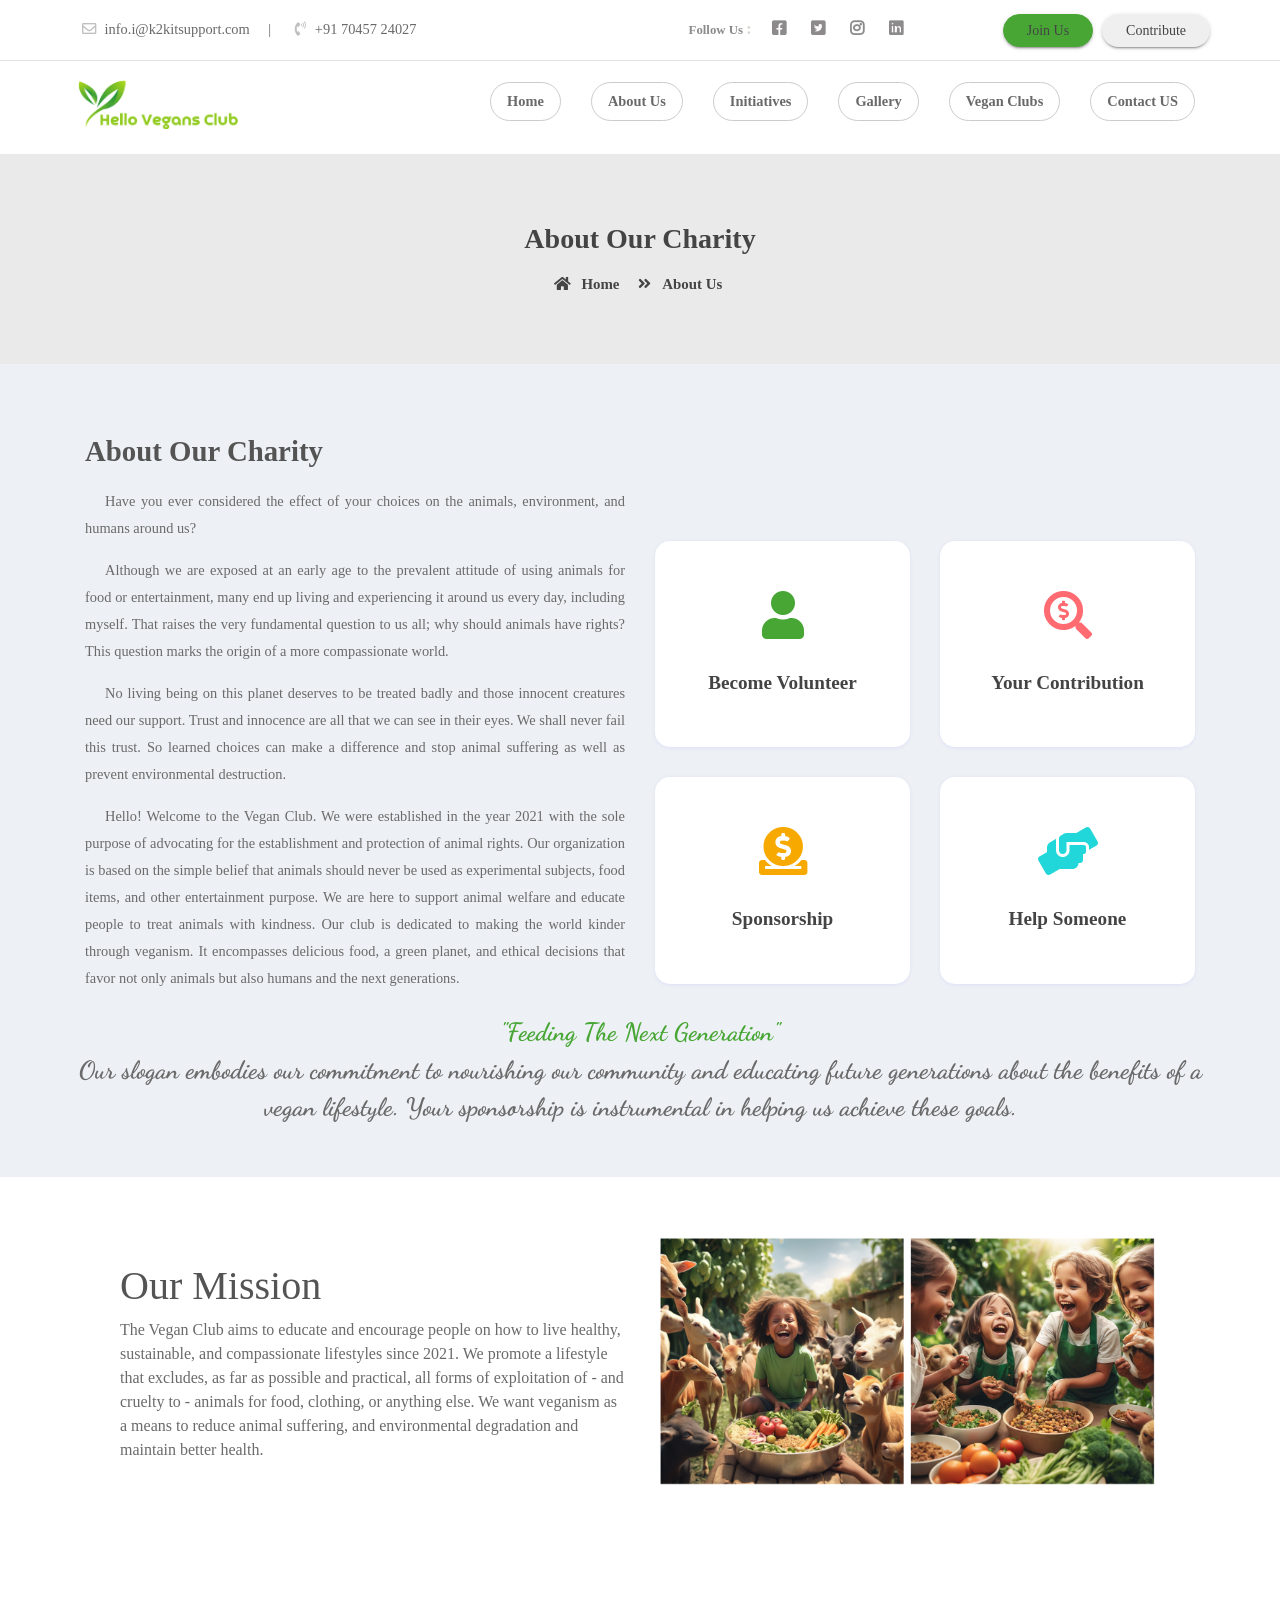
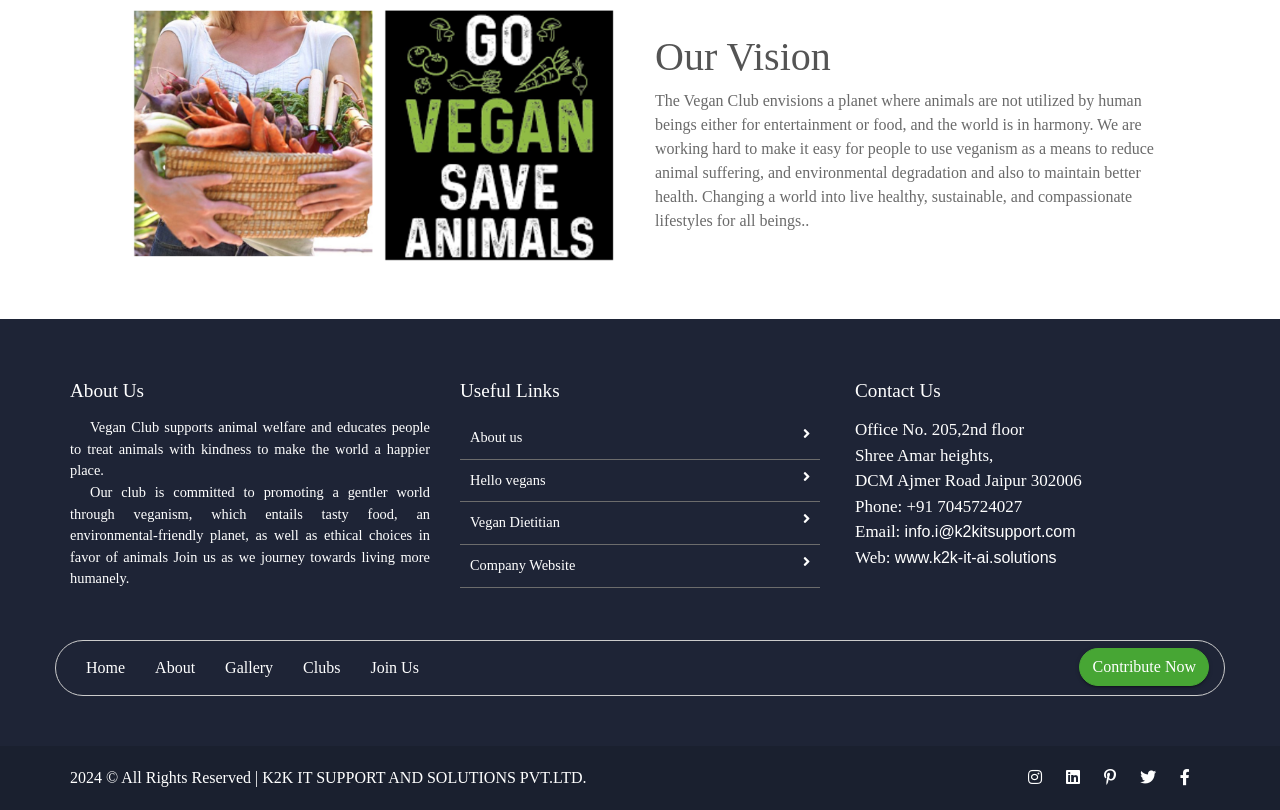
<file: about_us.html>
<!doctype html>
<html lang="en">

<head>
    <meta charset="utf-8">
    <meta name="viewport" content="width=device-width, initial-scale=1, shrink-to-fit=no">
    <title>Hello Vegan Club</title>
    <link rel="shortcut icon" href="assets/images/favicon.png" type="image/x-icon">
    <link rel="shortcut icon" href="assets/images/fav.png" type="image/x-icon">
    <link href="https://fonts.googleapis.com/css2?family=Ubuntu:wght@400;500&display=swap" rel="stylesheet">
    <link rel="shortcut icon" href="assets/images/fav.jpg">
    <link rel="stylesheet" href="assets/css/bootstrap.min.css">
    <link rel="stylesheet" href="assets/css/all.min.css">
    <link rel="stylesheet" href="assets/css/animate.css">
    <link rel="stylesheet" href="assets/plugins/slider/css/owl.carousel.min.css">
    <link rel="stylesheet" href="assets/plugins/slider/css/owl.theme.default.css">
    <link rel="stylesheet" type="text/css" href="assets/css/style.css" />

    <style>
        @import url('https://fonts.googleapis.com/css2?family=Dancing+Script:wght@400..700&display=swap');
    </style>
</head>

<body>
    <header class="continer-fluid ">
        <div class="header-top">
            <div class="container">
                <div class="row col-det">
                    <div class="col-lg-6 d-none d-lg-block">
                        <ul class="ulleft">
                            <li>
                                <i class="far fa-envelope"></i>
                                info.i@k2kitsupport.com
                                <span>|</span>
                            </li>
                            <li>
                                <i class="fas fa-phone-volume"></i>
                                +91 70457 24027
                            </li>
                        </ul>
                    </div>
                    <div class="col-lg-3 col-md-6 folouws">

                        <ul class="ulright">
                            <li> <small>Follow Us </small>:</li>
                            <li>
                                <a href="https://www.facebook.com/k2kitsupport"><i
                                        class="fab fa-facebook-square"></i></a>
                            </li>
                            <li>
                                <a href="https://twitter.com/_k2kit"><i class="fab fa-twitter-square"></i></a>
                            </li>
                            <li>
                                <a href="https://www.instagram.com/k2k_it/"><i class="fab fa-instagram"></i></a>
                            </li>
                            <li>
                                <a href="https://www.linkedin.com/company/k2k-it-support-solutions-pvt-ltd/"><i
                                        class="fab fa-linkedin"></i></a>
                            </li>
                        </ul>
                    </div>
                    <div class="col-lg-3 d-none d-md-block col-md-6 btn-bhed">
                        <button class="btn btn-sm btn-success"> <a href="volenteer_form.html">Join Us </a></button>
                        <button class="btn btn-sm btn-default"> <a href="https://buy.stripe.com/6oE7taalQgpJgCc7sA"> Contribute </a> </button>
                    </div>
                </div>
            </div>
        </div>
        <div id="menu-jk" class="header-bottom">
            <div class="container">
                <div class="row nav-row">
                    <div class="col-lg-3 col-md-12 logo">
                        <a href="index.html">
                            <img style="height: 75px;" src="assets/images/Hello vegan.png" alt="">
                            <a data-toggle="collapse" data-target="#menu" href="#menu"><i
                                    class="fas d-block d-lg-none  small-menu fa-bars"></i></a>
                        </a>

                    </div>
                    <div id="menu" class="col-lg-9 col-md-12 d-none d-lg-block nav-col">

                        <ul class="navbad">
                            <li class="nav-item active">
                                <a class="nav-link" href="index.html">Home
                                </a>
                            </li>
                            <li class="nav-item">
                                <a class="nav-link" href="about_us.html">About Us</a>
                            </li>
                            <li class="nav-item">
                                <a class="nav-link" href="initiatives.html">Initiatives</a>
                            </li>

                            <li class="nav-item">
                                <a class="nav-link" href="gallery.html">Gallery</a>
                            </li>

                            <li class="nav-item">
                                <a class="nav-link" href="clubs.html">Vegan Clubs</a>
                            </li>
                            <li class="nav-item">
                                <a class="nav-link" href="contact_us.html">Contact US</a>
                            </li>
                        </ul>


                    </div>
                </div>
            </div>
        </div>
    </header>

    <!--  ************************* Page Title Starts Here ************************** -->

    <div class="page-nav no-margin row">
        <div class="container">
            <div class="row">
                <h2>About Our Charity</h2>
                <ul>
                    <li> <a href="#"><i class="fas fa-home"></i> Home</a></li>
                    <li><i class="fas fa-angle-double-right"></i> About Us</li>
                </ul>
            </div>
        </div>
    </div>


    <!--  ************************* About Us Starts Here ************************** -->

    <div class="about-us container-fluid">
        <div class="container">

            <div class="row natur-row no-margin w-100">
                <div class="text-part col-md-6">
                    <h2>About Our Charity</h2>
                    <p>Have you ever considered the effect of your choices on the animals, environment, and humans
                        around us?</p>
                    <p>Although we are exposed at an early age to the prevalent attitude of using animals for food or
                        entertainment, many end up living and experiencing it around us every day, including myself.
                        That raises the very fundamental question to us all; why should animals have rights? This
                        question marks the origin of a more compassionate world. </p>
                    <p> No living being on this planet deserves to be treated badly and those innocent creatures need
                        our support. Trust and innocence are all that we can see in their eyes. We shall never fail this
                        trust. So learned choices can make a difference and stop animal suffering as well as prevent
                        environmental destruction.</p>

                    <p>Hello! Welcome to the Vegan Club. We were established in the year 2021 with the sole purpose of
                        advocating for the establishment and protection of animal rights. Our organization is based on
                        the simple belief that animals should never be used as experimental subjects, food items, and
                        other entertainment purpose. We are here to support animal welfare and educate people to treat
                        animals with kindness. Our club is dedicated to making the world kinder through veganism. It
                        encompasses delicious food, a green planet, and ethical decisions that favor not only animals
                        but also humans and the next generations. </p>
                </div>
                <div class="image-part col-md-6" style="margin: 107px 0px 0px 0px;">
                    <div class="about-quick-box row" style="cursor: pointer; ">
                        <div class="col-md-6" id="fourpoint">
                            <a href="volenteer_form.html">
                                <div class="about-qcard">
                                    <i class="fas fa-user"></i>
                                    <p>Become Volunteer</p>
                                </div>
                            </a>
                        </div>
                        <div class="col-md-6" id="fourpoint">
                            <a href="https://buy.stripe.com/6oE7taalQgpJgCc7sA">
                                <div class="about-qcard ">
                                    <i class="fas fa-search-dollar red"></i>
                                    <p>Your Contribution</p>
                                </div>
                            </a>
                        </div>
                        <div class="col-md-6" id="fourpoint">
                            <a href="clubs.html">
                                <div class="about-qcard ">
                                    <i class="fas fa-donate yell"></i>
                                    <p>Sponsorship</p>
                                </div>
                            </a>
                        </div>
                        <div class="col-md-6" id="fourpoint">
                            <a href="initiatives.html">
                                <div class="about-qcard ">
                                    <i class="fas fa-hands-helping blu"></i>
                                    <p>Help Someone</p>
                                </div>
                            </a>
                        </div>
                    </div>
                </div>
                <div>
                    <p
                        style="font-family: Dancing Script; font-optical-sizing: auto; font-style: normal; font-weight: bold; font-size: 25px; text-align: center;">
                        <span
                            style="font-family: Dancing Script;font-optical-sizing: auto; font-style: normal; color: #47A634;">"Feeding
                            The Next Generation"</span>
                        <br>Our slogan embodies our commitment to nourishing our
                        community and educating future generations
                        about the benefits of a vegan lifestyle. Your sponsorship is instrumental in helping us achieve
                        these goals.
                    </p>
                </div>
            </div>
        </div>
    </div>



    <!-- ################# Mission Vision Start Here #######################--->


    <section class="container-fluid mission-vision">
        <div class="container">
            <div class="row mission">
                <div class="col-md-6 mv-det">
                    <h1>Our Mission</h1>
                    <p>The Vegan Club aims to educate and encourage people on how to live healthy, sustainable, and
                        compassionate lifestyles since 2021.
                        We promote a lifestyle that excludes, as far as possible and practical, all forms of
                        exploitation of - and cruelty to - animals for food, clothing,
                        or anything else. We want veganism as a means to reduce animal suffering, and environmental
                        degradation and maintain better health.</p>
                </div>
                <div class="col-md-6 mv-img">
                    <img src="assets/images/mission.png" alt="">
                </div>
            </div>
            <div class="row vision">
                <div class="col-md-6 mv-img">
                    <img src="assets/images/vision1.png" alt="">
                </div>
                <div class="col-md-6 mv-det">
                    <h1>Our Vision</h1>
                    <p>The Vegan Club envisions a planet where animals are not utilized by human beings either for
                        entertainment or food, and the world is in harmony.
                        We are working hard to make it easy for people to use veganism as a means to reduce animal
                        suffering, and environmental
                        degradation and also to maintain better health. Changing a world into live healthy, sustainable,
                        and compassionate lifestyles for all beings..</p>
                </div>

            </div>
        </div>
    </section>



    <!--  ************************* Footer Starts Here ************************** -->

    <footer class="footer">
        <div class="container">
            <div class="row">
                <div class="col-md-4 col-sm-12">
                    <h2>About Us</h2>
                    <p>
                        Vegan Club supports animal welfare and educates people to treat animals with kindness to make
                        the world a happier place.
                    </p>
                    <p> Our club is committed to promoting a gentler world through veganism, which entails tasty food,
                        an environmental-friendly planet,
                        as well as ethical choices in favor of animals Join us as we journey towards living more
                        humanely.
                    </p>
                </div>
                <div class="col-md-4 col-sm-12">
                    <h2>Useful Links</h2>
                    <ul class="list-unstyled link-list">
                        <li><a ui-sref="about" href="about_us.html">About us</a><i class="fa fa-angle-right"></i></li>
                        <li><a ui-sref="portfolio" href="https://www.hello-vegans.com/">Hello vegans</a><i
                                class="fa fa-angle-right"></i>
                        </li>
                        <li><a ui-sref="products" href="https://vegan-dietitian.com/">Vegan Dietitian</a><i
                                class="fa fa-angle-right"></i>
                        </li>
                        <li><a ui-sref="contact" href="https://k2k-it-ai.solutions/">Company Website</a><i
                                class="fa fa-angle-right"></i></li>
                    </ul>
                </div>
                <div class="col-md-4 col-sm-12 map-img">
                    <h2>Contact Us</h2>
                    <address class="md-margin-bottom-40">
                        Office No. 205,2nd floor <br>
                        Shree Amar heights, <br>
                        DCM Ajmer Road Jaipur 302006<br>
                        Phone: +91 7045724027 <br>
                        Email: <a href="mailto:info.i@k2kitsupport.com" class="">info.i@k2kitsupport.com</a><br>
                        Web: <a href="https://k2k-it-ai.solutions/" class="">www.k2k-it-ai.solutions</a>
                    </address>

                </div>
            </div>


            <div class="nav-box row clearfix">
                <div class="inner col-md-9 clearfix">
                    <ul class="footer-nav clearfix">
                        <li><a href="index.html">Home</a></li>
                        <li><a href="about_us.html">About</a></li>
                        <li><a href="gallery.html">Gallery</a></li>
                        <li><a href="clubs.html">Clubs</a></li>
                        <li><a href="volenteer_form.html">Join Us</a></li>
                    </ul>


                </div>
                <div class="donate-link col-md-3"><a href="https://buy.stripe.com/6oE7taalQgpJgCc7sA" class="btn btn-primary " id=""><span
                    class="btn-title">Contribute Now</span></a></div>
            </div>

        </div>


    </footer>
    <div class="copy">
        <div class="container">
            <a href="https://k2k-it-ai.solutions/">2024 &copy; All Rights Reserved | K2K IT SUPPORT AND SOLUTIONS
                PVT.LTD.</a>

            <span>
                <a href="https://www.instagram.com/k2k_it/"><i class="fab fa-instagram"></i></a>
                <a href="https://www.linkedin.com/company/k2k-it-support-solutions-pvt-ltd/"><i
                        class="fab fa-linkedin"></i></a>
                <a href="https://in.pinterest.com/k2k_it/"><i class="fab fa-pinterest-p"></i></a>
                <a href="https://twitter.com/_k2kit"><i class="fab fa-twitter"></i></a>
                <a href="https://www.facebook.com/k2kitsupport"><i class="fab fa-facebook-f"></i></a>
            </span>
        </div>

    </div>


</body>

<script src="assets/js/jquery-3.2.1.min.js"></script>
<script src="assets/js/popper.min.js"></script>
<script src="assets/js/bootstrap.min.js"></script>
<script src="assets/plugins/scroll-fixed/jquery-scrolltofixed-min.js"></script>
<script src="assets/plugins/slider/js/owl.carousel.min.js"></script>
<script src="assets/js/script.js"></script>

</html>
</file>
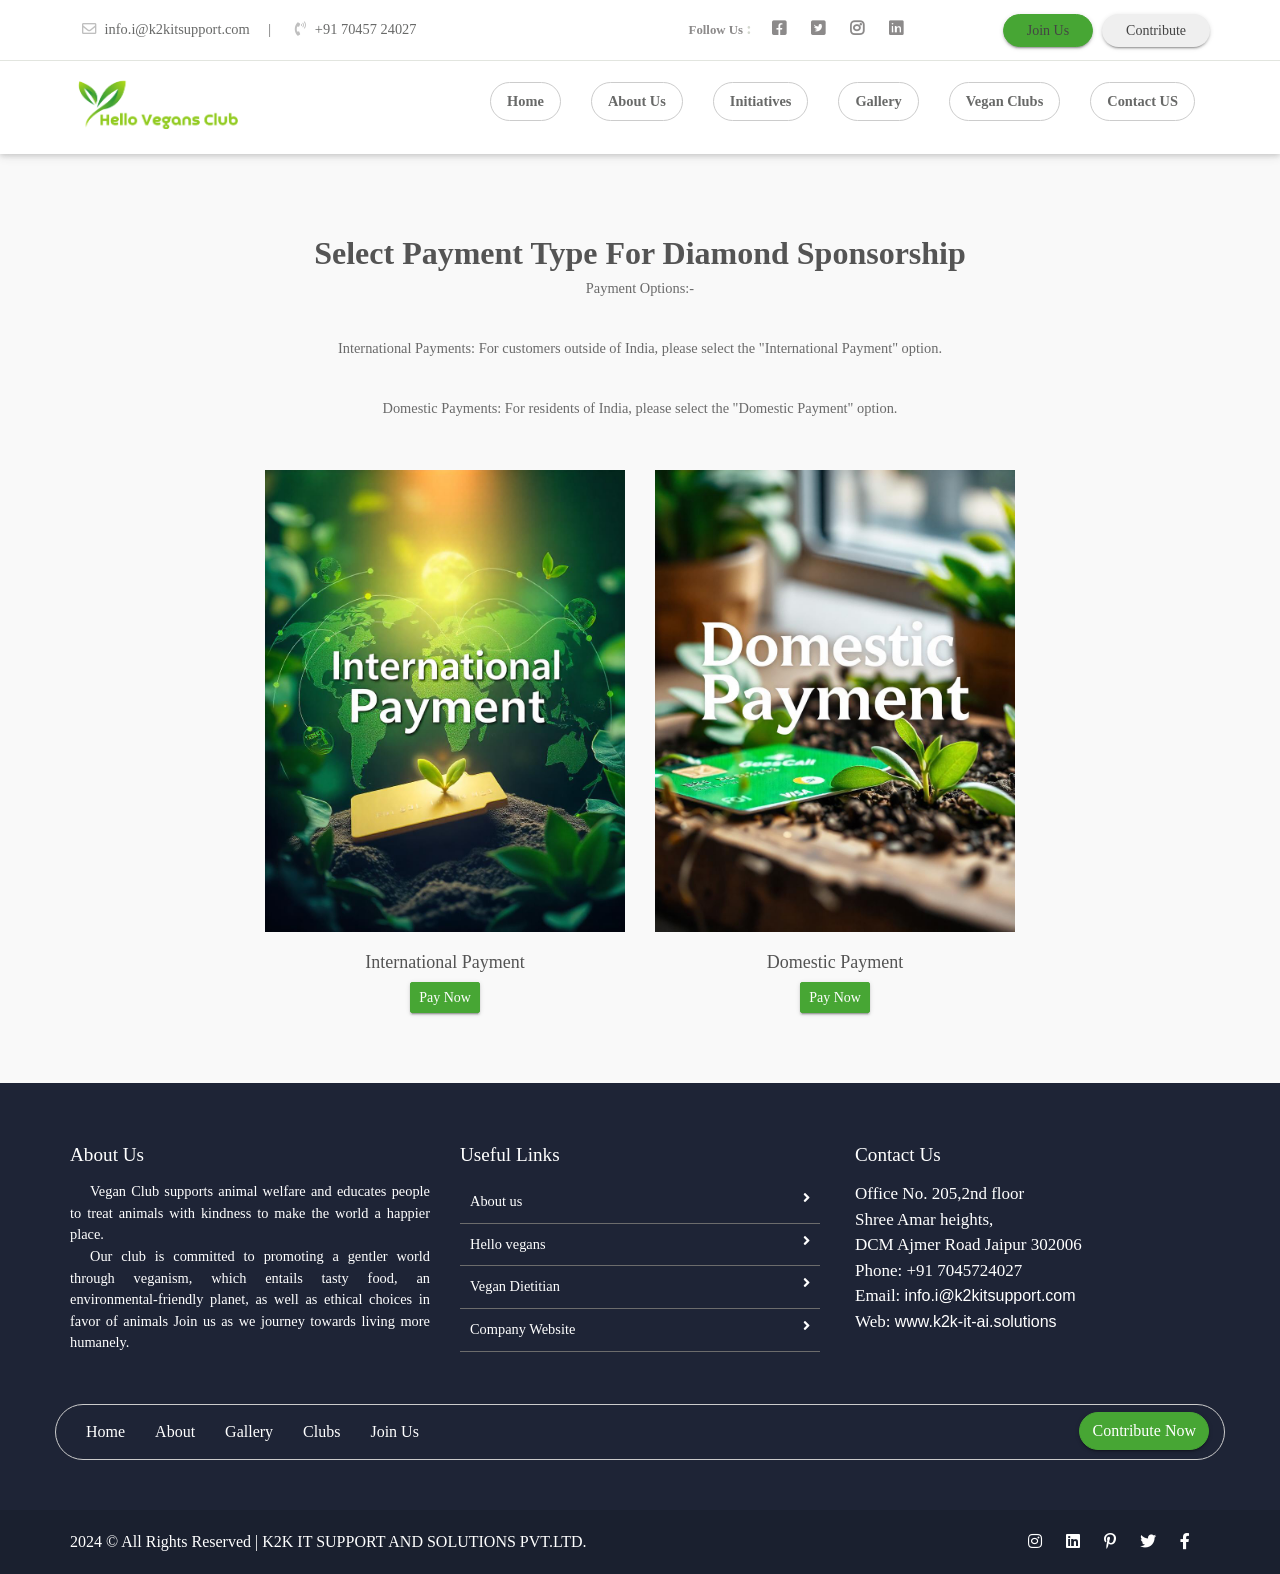
<file: diamond.html>
<!doctype html>
<html lang="en">

<head>
    <meta charset="utf-8">
    <meta name="viewport" content="width=device-width, initial-scale=1, shrink-to-fit=no">
    <title>Hello Vegan Club</title>
    <link rel="shortcut icon" href="assets/images/fav.png" type="image/x-icon">
    <link rel="shortcut icon" href="assets/images/favicon.png" type="image/x-icon">
    <link href="https://fonts.googleapis.com/css2?family=Ubuntu:wght@400;500&display=swap" rel="stylesheet">
    <link rel="shortcut icon" href="assets/images/fav.jpg">
    <link rel="stylesheet" href="assets/css/bootstrap.min.css">
    <link rel="stylesheet" href="assets/css/all.min.css">
    <link rel="stylesheet" href="assets/css/animate.css">
    <link rel="stylesheet" href="assets/plugins/slider/css/owl.carousel.min.css">
    <link rel="stylesheet" href="assets/plugins/slider/css/owl.theme.default.css">
    <link rel="stylesheet" type="text/css" href="assets/css/style.css" />
    <script src="https://js.stripe.com/v3/"></script>
    <script src="https://js.instamojo.com/v1/checkout.js"></script>

    <style>
        @import url('https://fonts.googleapis.com/css2?family=Dancing+Script:wght@400..700&display=swap');
    </style>
</head>

<body>

    <header class="continer-fluid ">
        <div class="header-top">
            <div class="container">
                <div class="row col-det">
                    <div class="col-lg-6 d-none d-lg-block">
                        <ul class="ulleft">
                            <li>
                                <i class="far fa-envelope"></i>
                                info.i@k2kitsupport.com
                                <span>|</span>
                            </li>
                            <li>
                                <i class="fas fa-phone-volume"></i>
                                +91 70457 24027
                            </li>
                        </ul>
                    </div>
                    <div class="col-lg-3 col-md-6 folouws">

                        <ul class="ulright">
                            <li> <small>Follow Us </small>:</li>
                            <li>
                                <a href="https://www.facebook.com/k2kitsupport"><i
                                        class="fab fa-facebook-square"></i></a>
                            </li>
                            <li>
                                <a href="https://twitter.com/_k2kit"><i class="fab fa-twitter-square"></i></a>
                            </li>
                            <li>
                                <a href="https://www.instagram.com/k2k_it/"><i class="fab fa-instagram"></i></a>
                            </li>
                            <li>
                                <a href="https://www.linkedin.com/company/k2k-it-support-solutions-pvt-ltd/"><i
                                        class="fab fa-linkedin"></i></a>
                            </li>
                        </ul>
                    </div>
                    <div class="col-lg-3 d-none d-md-block col-md-6 btn-bhed">
                        <button class="btn btn-sm btn-success"> <a href="volenteer_form.html">Join Us </a></button>
                        <button class="btn btn-sm btn-default"> <a href="https://buy.stripe.com/6oE7taalQgpJgCc7sA"> Contribute </a> </button>
                    </div>
                </div>
            </div>
        </div>
        <div id="menu-jk" class="header-bottom">
            <div class="container">
                <div class="row nav-row">
                    <div class="col-lg-3 col-md-12 logo">
                        <a href="index.html">
                            <img style="height: 75px;" src="assets/images/Hello vegan.png" alt="">
                            <a data-toggle="collapse" data-target="#menu" href="#menu"><i
                                    class="fas d-block d-lg-none  small-menu fa-bars"></i></a>
                        </a>

                    </div>
                    <div id="menu" class="col-lg-9 col-md-12 d-none d-lg-block nav-col">

                        <ul class="navbad">
                            <li class="nav-item active">
                                <a class="nav-link" href="index.html">Home</a>
                            </li>
                            <li class="nav-item">
                                <a class="nav-link" href="about_us.html">About Us</a>
                            </li>
                            <li class="nav-item">
                                <a class="nav-link" href="initiatives.html">Initiatives</a>
                            </li>

                            <li class="nav-item">
                                <a class="nav-link" href="gallery.html">Gallery</a>
                            </li>

                            <li class="nav-item">
                                <a class="nav-link" href="clubs.html">Vegan Clubs</a>
                            </li>
                            <li class="nav-item">
                                <a class="nav-link" href="contact_us.html">Contact US</a>
                            </li>




                        </ul>


                    </div>
                </div>
            </div>
        </div>
    </header>


    <!-- ******************** Slider Starts Here ******************* -->
    <!-- ################# Events Start Here#######################--->
    <section class="events">
        <div class="container">
            <div class="session-title row" style="font-size: 40px; font-weight: 500;">
                <h2>Select Payment Type For Diamond Sponsorship</h2>
                <p>Payment Options:-</p><br />
                <p>International Payments: For customers outside of India, please select the "International Payment"
                    option.</p> <br />
                <p>Domestic Payments: For residents of India, please select the "Domestic Payment" option.</p>
            </div>
            <div class="event-ro row" style="display: flex; justify-content: center;">
                <div class="col-md-4 col-sm-6">
                    <div class="event-box">
                        <img src="assets/images/international.jpg" alt="">
                        <h4>International Payment</h4>

                        <!-- <p class="raises"><span>Raised : $34,425</span> / $500,000 </p> -->

                        <a href="https://buy.stripe.com/14k7ta79E8Xh99K6ov"><button class="btn btn-success btn-sm">Pay Now</button></a>
                    </div>
                </div>
                <div class="col-md-4 col-sm-6">
                    <div class="event-box">
                        <img src="assets/images/domestic.jpg" alt="">
                        <h4>Domestic Payment</h4>

                        <button onclick="onButtonClick()" class="btn btn-success btn-sm">Pay Now</button>
                    </div>
                </div>

            </div>
        </div>
    </section>




    <!-- ################# Charity Number Starts Here#######################--->


    <footer class="footer">
        <div class="container">
            <div class="row">
                <div class="col-md-4 col-sm-12">
                    <h2>About Us</h2>
                    <p>
                        Vegan Club supports animal welfare and educates people to treat animals with kindness to make
                        the world a happier place.
                    </p>
                    <p> Our club is committed to promoting a gentler world through veganism, which entails tasty food,
                        an environmental-friendly planet,
                        as well as ethical choices in favor of animals Join us as we journey towards living more
                        humanely.
                    </p>
                </div>
                <div class="col-md-4 col-sm-12">
                    <h2>Useful Links</h2>
                    <ul class="list-unstyled link-list">
                        <li><a ui-sref="about" href="about_us.html">About us</a><i class="fa fa-angle-right"></i></li>
                        <li><a ui-sref="portfolio" href="https://www.hello-vegans.com/">Hello vegans</a><i
                                class="fa fa-angle-right"></i>
                        </li>
                        <li><a ui-sref="products" href="https://vegan-dietitian.com/">Vegan Dietitian</a><i
                                class="fa fa-angle-right"></i>
                        </li>
                        <li><a ui-sref="contact" href="https://k2k-it-ai.solutions/">Company Website</a><i
                                class="fa fa-angle-right"></i></li>
                    </ul>
                </div>
                <div class="col-md-4 col-sm-12 map-img">
                    <h2>Contact Us</h2>
                    <address class="md-margin-bottom-40">
                        Office No. 205,2nd floor <br>
                        Shree Amar heights, <br>
                        DCM Ajmer Road Jaipur 302006<br>
                        Phone: +91 7045724027 <br>
                        Email: <a href="mailto:info.i@k2kitsupport.com" class="">info.i@k2kitsupport.com</a><br>
                        Web: <a href="https://k2k-it-ai.solutions/" class="">www.k2k-it-ai.solutions</a>
                    </address>

                </div>
            </div>


            <div class="nav-box row clearfix">
                <div class="inner col-md-9 clearfix">
                    <ul class="footer-nav clearfix">
                        <li><a href="#">Home</a></li>
                        <li><a href="about_us.html">About</a></li>
                        <li><a href="gallery.html">Gallery</a></li>
                        <!-- <li><a href="services.html">Servies</a></li> -->
                        <li><a href="clubs.html">Clubs</a></li>
                        <li><a href="volenteer_form.html">Join Us</a></li>
                    </ul>


                </div>
                <div class="donate-link col-md-3"><a href="https://buy.stripe.com/6oE7taalQgpJgCc7sA" class="btn btn-primary " id=""><span
                    class="btn-title">Contribute Now</span></a></div>
            </div>

        </div>


    </footer>
    <div class="copy">
        <div class="container">
            <a href="https://k2k-it-ai.solutions/">2024 &copy; All Rights Reserved | K2K IT SUPPORT AND SOLUTIONS
                PVT.LTD.</a>

            <span>
                <a href="https://www.instagram.com/k2k_it/"><i class="fab fa-instagram"></i></a>
                <a href="https://www.linkedin.com/company/k2k-it-support-solutions-pvt-ltd/"><i
                        class="fab fa-linkedin"></i></a>
                <a href="https://in.pinterest.com/k2k_it/"><i class="fab fa-pinterest-p"></i></a>
                <a href="https://twitter.com/_k2kit"><i class="fab fa-twitter"></i></a>
                <a href="https://www.facebook.com/k2kitsupport"><i class="fab fa-facebook-f"></i></a>
            </span>
        </div>

    </div>


</body>
<script>
    function onButtonClick() {
      Instamojo.open('https://www.instamojo.com/@k2kitsupport/le875aa000c4e4712881403430008f12b/');
    }
  </script> 
<script src="assets/js/jquery-3.2.1.min.js"></script>
<script src="assets/js/popper.min.js"></script>
<script src="assets/js/bootstrap.min.js"></script>
<script src="assets/plugins/scroll-fixed/jquery-scrolltofixed-min.js"></script>
<script src="assets/plugins/slider/js/owl.carousel.min.js"></script>
<script src="assets/js/script.js"></script>

</html>
</file>
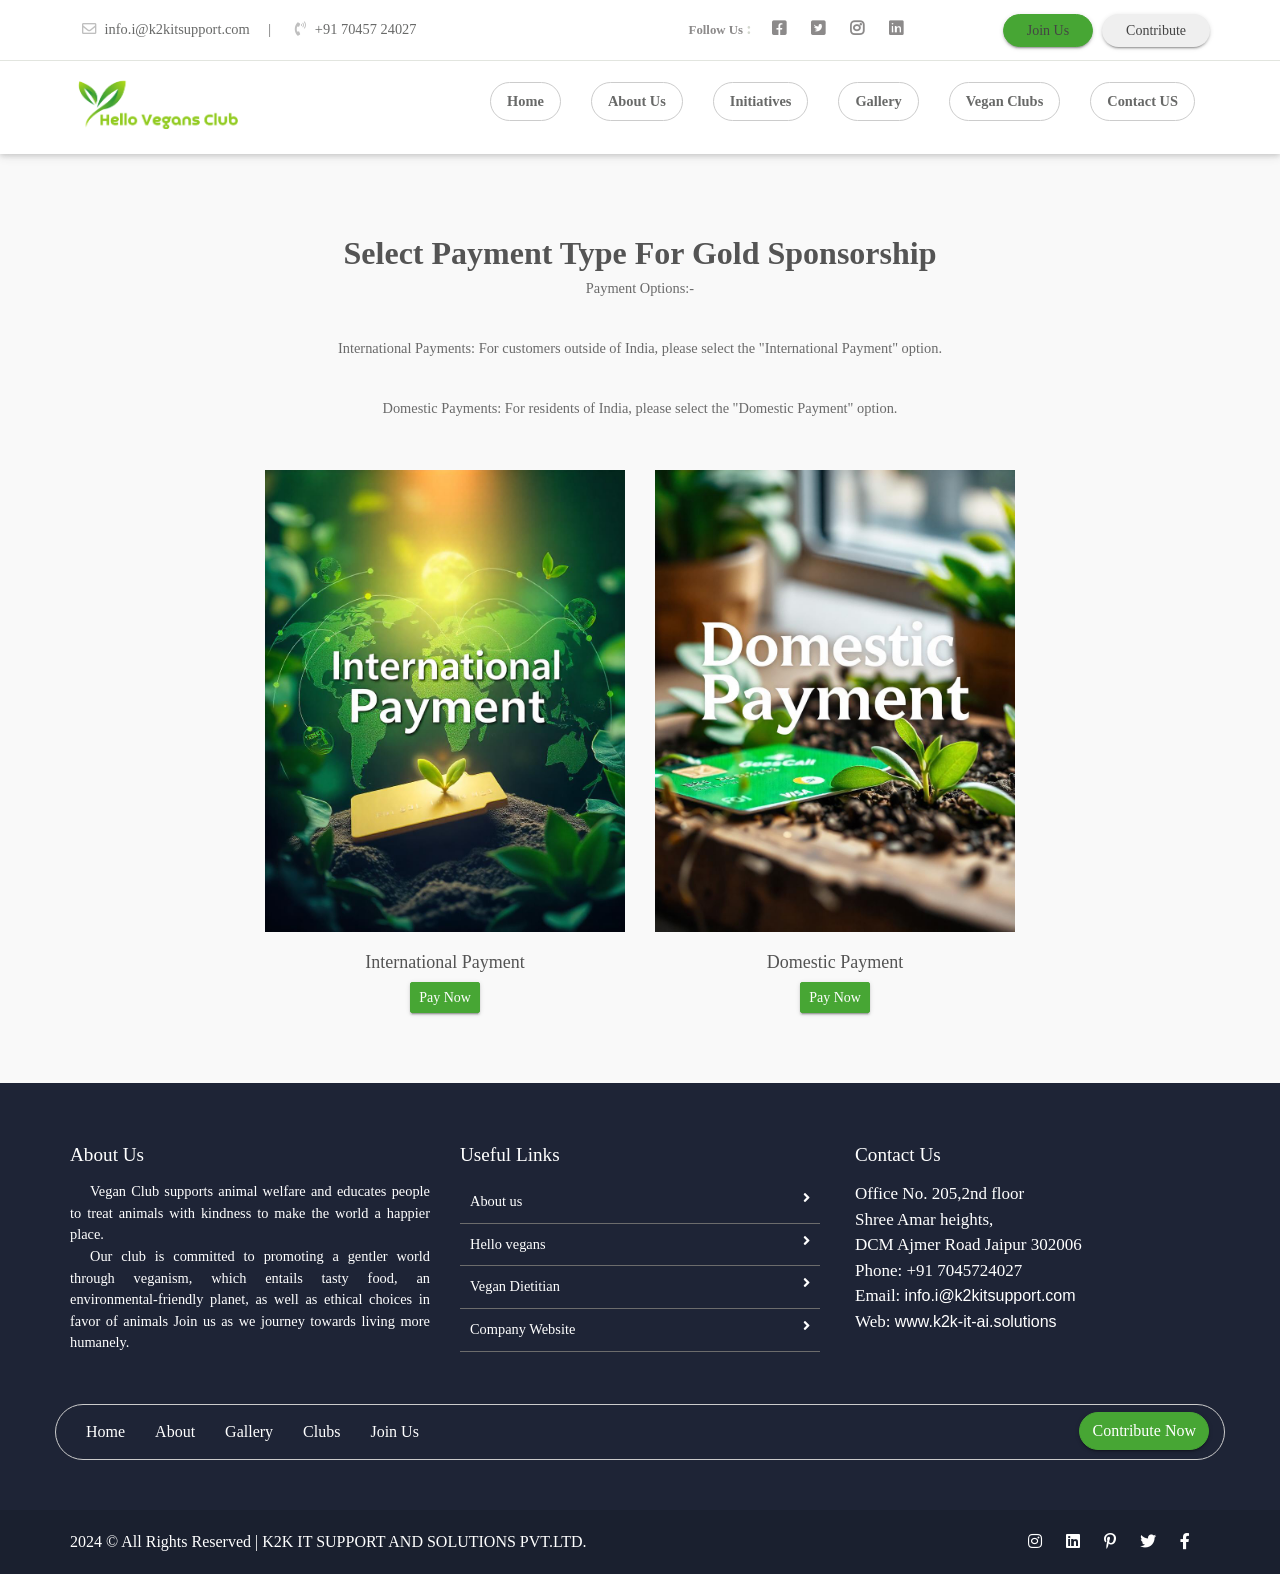
<file: gold.html>
<!doctype html>
<html lang="en">

<head>
    <meta charset="utf-8">
    <meta name="viewport" content="width=device-width, initial-scale=1, shrink-to-fit=no">
    <title>Hello Vegan Club</title>
    <link rel="shortcut icon" href="assets/images/fav.png" type="image/x-icon">
    <link rel="shortcut icon" href="assets/images/favicon.png" type="image/x-icon">
    <link href="https://fonts.googleapis.com/css2?family=Ubuntu:wght@400;500&display=swap" rel="stylesheet">
    <link rel="shortcut icon" href="assets/images/fav.jpg">
    <link rel="stylesheet" href="assets/css/bootstrap.min.css">
    <link rel="stylesheet" href="assets/css/all.min.css">
    <link rel="stylesheet" href="assets/css/animate.css">
    <link rel="stylesheet" href="assets/plugins/slider/css/owl.carousel.min.css">
    <link rel="stylesheet" href="assets/plugins/slider/css/owl.theme.default.css">
    <link rel="stylesheet" type="text/css" href="assets/css/style.css" />
    <script src="https://js.stripe.com/v3/"></script>
    <script src="https://js.instamojo.com/v1/checkout.js"></script>

    <style>
        @import url('https://fonts.googleapis.com/css2?family=Dancing+Script:wght@400..700&display=swap');
    </style>
</head>

<body>

    <header class="continer-fluid ">
        <div class="header-top">
            <div class="container">
                <div class="row col-det">
                    <div class="col-lg-6 d-none d-lg-block">
                        <ul class="ulleft">
                            <li>
                                <i class="far fa-envelope"></i>
                                info.i@k2kitsupport.com
                                <span>|</span>
                            </li>
                            <li>
                                <i class="fas fa-phone-volume"></i>
                                +91 70457 24027
                            </li>
                        </ul>
                    </div>
                    <div class="col-lg-3 col-md-6 folouws">

                        <ul class="ulright">
                            <li> <small>Follow Us </small>:</li>
                            <li>
                                <a href="https://www.facebook.com/k2kitsupport"><i
                                        class="fab fa-facebook-square"></i></a>
                            </li>
                            <li>
                                <a href="https://twitter.com/_k2kit"><i class="fab fa-twitter-square"></i></a>
                            </li>
                            <li>
                                <a href="https://www.instagram.com/k2k_it/"><i class="fab fa-instagram"></i></a>
                            </li>
                            <li>
                                <a href="https://www.linkedin.com/company/k2k-it-support-solutions-pvt-ltd/"><i
                                        class="fab fa-linkedin"></i></a>
                            </li>
                        </ul>
                    </div>
                    <div class="col-lg-3 d-none d-md-block col-md-6 btn-bhed">
                        <button class="btn btn-sm btn-success"> <a href="volenteer_form.html">Join Us </a></button>
                        <button class="btn btn-sm btn-default"> <a href="https://buy.stripe.com/6oE7taalQgpJgCc7sA"> Contribute </a> </button>
                    </div>
                </div>
            </div>
        </div>
        <div id="menu-jk" class="header-bottom">
            <div class="container">
                <div class="row nav-row">
                    <div class="col-lg-3 col-md-12 logo">
                        <a href="index.html">
                            <img style="height: 75px;" src="assets/images/Hello vegan.png" alt="">
                            <a data-toggle="collapse" data-target="#menu" href="#menu"><i
                                    class="fas d-block d-lg-none  small-menu fa-bars"></i></a>
                        </a>

                    </div>
                    <div id="menu" class="col-lg-9 col-md-12 d-none d-lg-block nav-col">

                        <ul class="navbad">
                            <li class="nav-item active">
                                <a class="nav-link" href="index.html">Home</a>
                            </li>
                            <li class="nav-item">
                                <a class="nav-link" href="about_us.html">About Us</a>
                            </li>
                            <li class="nav-item">
                                <a class="nav-link" href="initiatives.html">Initiatives</a>
                            </li>

                            <li class="nav-item">
                                <a class="nav-link" href="gallery.html">Gallery</a>
                            </li>

                            <li class="nav-item">
                                <a class="nav-link" href="clubs.html">Vegan Clubs</a>
                            </li>
                            <li class="nav-item">
                                <a class="nav-link" href="contact_us.html">Contact US</a>
                            </li>




                        </ul>


                    </div>
                </div>
            </div>
        </div>
    </header>


    <!-- ******************** Slider Starts Here ******************* -->
    <!-- ################# Events Start Here#######################--->
    <section class="events">
        <div class="container">
            <div class="session-title row" style="font-size: 40px; font-weight: 500;">
                <h2>Select Payment Type For Gold Sponsorship</h2>
                <p>Payment Options:-</p><br />
                <p>International Payments: For customers outside of India, please select the "International Payment"
                    option.</p> <br />
                <p>Domestic Payments: For residents of India, please select the "Domestic Payment" option.</p>
            </div>
            <div class="event-ro row" style="display: flex; justify-content: center;">
                <div class="col-md-4 col-sm-6">
                    <div class="event-box">
                        <img src="assets/images/international.jpg" alt="">
                        <h4>International Payment</h4>

                        <!-- <p class="raises"><span>Raised : $34,425</span> / $500,000 </p> -->

                        <a href="https://buy.stripe.com/8wM28Q2Tob5p4TufZ3"><button class="btn btn-success btn-sm">Pay Now</button></a>
                    </div>
                </div>
                <div class="col-md-4 col-sm-6">
                    <div class="event-box">
                        <img src="assets/images/domestic.jpg" alt="">
                        <h4>Domestic Payment</h4>

                        <button onclick="onButtonClick()" class="btn btn-success btn-sm">Pay Now</button>
                    </div>
                </div>

            </div>
        </div>
    </section>




    <!-- ################# Charity Number Starts Here#######################--->


    <footer class="footer">
        <div class="container">
            <div class="row">
                <div class="col-md-4 col-sm-12">
                    <h2>About Us</h2>
                    <p>
                        Vegan Club supports animal welfare and educates people to treat animals with kindness to make
                        the world a happier place.
                    </p>
                    <p> Our club is committed to promoting a gentler world through veganism, which entails tasty food,
                        an environmental-friendly planet,
                        as well as ethical choices in favor of animals Join us as we journey towards living more
                        humanely.
                    </p>
                </div>
                <div class="col-md-4 col-sm-12">
                    <h2>Useful Links</h2>
                    <ul class="list-unstyled link-list">
                        <li><a ui-sref="about" href="about_us.html">About us</a><i class="fa fa-angle-right"></i></li>
                        <li><a ui-sref="portfolio" href="https://www.hello-vegans.com/">Hello vegans</a><i
                                class="fa fa-angle-right"></i>
                        </li>
                        <li><a ui-sref="products" href="https://vegan-dietitian.com/">Vegan Dietitian</a><i
                                class="fa fa-angle-right"></i>
                        </li>
                        <li><a ui-sref="contact" href="https://k2k-it-ai.solutions/">Company Website</a><i
                                class="fa fa-angle-right"></i></li>
                    </ul>
                </div>
                <div class="col-md-4 col-sm-12 map-img">
                    <h2>Contact Us</h2>
                    <address class="md-margin-bottom-40">
                        Office No. 205,2nd floor <br>
                        Shree Amar heights, <br>
                        DCM Ajmer Road Jaipur 302006<br>
                        Phone: +91 7045724027 <br>
                        Email: <a href="mailto:info.i@k2kitsupport.com" class="">info.i@k2kitsupport.com</a><br>
                        Web: <a href="https://k2k-it-ai.solutions/" class="">www.k2k-it-ai.solutions</a>
                    </address>

                </div>
            </div>


            <div class="nav-box row clearfix">
                <div class="inner col-md-9 clearfix">
                    <ul class="footer-nav clearfix">
                        <li><a href="#">Home</a></li>
                        <li><a href="about_us.html">About</a></li>
                        <li><a href="gallery.html">Gallery</a></li>
                        <!-- <li><a href="services.html">Servies</a></li> -->
                        <li><a href="clubs.html">Clubs</a></li>
                        <li><a href="volenteer_form.html">Join Us</a></li>
                    </ul>


                </div>
                <div class="donate-link col-md-3"><a href="https://buy.stripe.com/6oE7taalQgpJgCc7sA" class="btn btn-primary " id=""><span
                    class="btn-title">Contribute Now</span></a></div>
            </div>

        </div>


    </footer>
    <div class="copy">
        <div class="container">
            <a href="https://k2k-it-ai.solutions/">2024 &copy; All Rights Reserved | K2K IT SUPPORT AND SOLUTIONS
                PVT.LTD.</a>

            <span>
                <a href="https://www.instagram.com/k2k_it/"><i class="fab fa-instagram"></i></a>
                <a href="https://www.linkedin.com/company/k2k-it-support-solutions-pvt-ltd/"><i
                        class="fab fa-linkedin"></i></a>
                <a href="https://in.pinterest.com/k2k_it/"><i class="fab fa-pinterest-p"></i></a>
                <a href="https://twitter.com/_k2kit"><i class="fab fa-twitter"></i></a>
                <a href="https://www.facebook.com/k2kitsupport"><i class="fab fa-facebook-f"></i></a>
            </span>
        </div>

    </div>

</body>
<script>
    function onButtonClick() {
      Instamojo.open('https://www.instamojo.com/@k2kitsupport/l02d49c0dfc5841f3806f474b5d1a630b/');
    }
  </script> 
<script src="assets/js/jquery-3.2.1.min.js"></script>
<script src="assets/js/popper.min.js"></script>
<script src="assets/js/bootstrap.min.js"></script>
<script src="assets/plugins/scroll-fixed/jquery-scrolltofixed-min.js"></script>
<script src="assets/plugins/slider/js/owl.carousel.min.js"></script>
<script src="assets/js/script.js"></script>

</html>
</file>
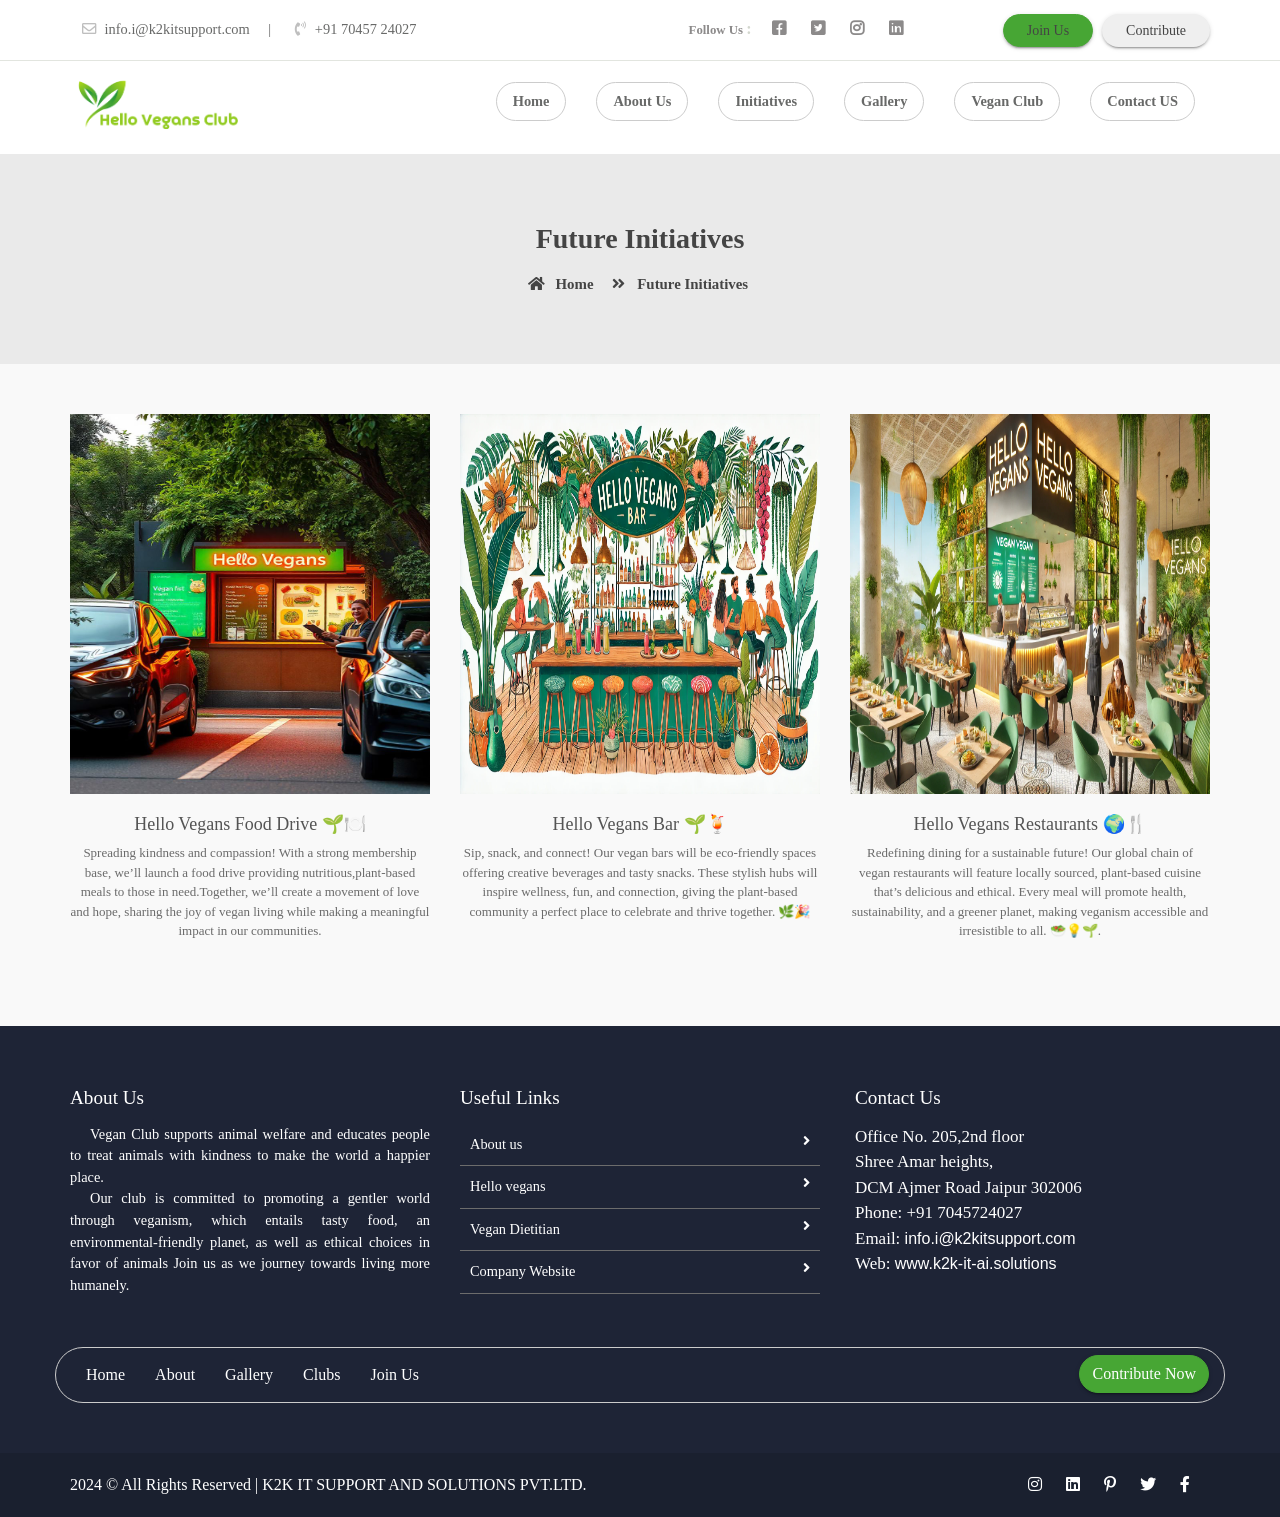
<file: initiatives.html>
<!doctype html>
<html lang="en">

<head>
    <meta charset="utf-8">
    <meta name="viewport" content="width=device-width, initial-scale=1, shrink-to-fit=no">
    <title>Hello Vegan Club</title>
    <link rel="shortcut icon" href="assets/images/fav.png" type="image/x-icon">
    <link rel="shortcut icon" href="assets/images/favicon.png" type="image/x-icon">
    <link href="https://fonts.googleapis.com/css2?family=Ubuntu:wght@400;500&display=swap" rel="stylesheet">
    <link rel="shortcut icon" href="assets/images/fav.jpg">
    <link rel="stylesheet" href="assets/css/bootstrap.min.css">
    <link rel="stylesheet" href="assets/css/all.min.css">
    <link rel="stylesheet" href="assets/css/animate.css">
    <link rel="stylesheet" href="assets/plugins/slider/css/owl.carousel.min.css">
    <link rel="stylesheet" href="assets/plugins/slider/css/owl.theme.default.css">
    <link rel="stylesheet" type="text/css" href="assets/css/style.css" />
</head>

<body>

    <header class="continer-fluid ">
        <div class="header-top">
            <div class="container">
                <div class="row col-det">
                    <div class="col-lg-6 d-none d-lg-block">
                        <ul class="ulleft">
                            <li>
                                <i class="far fa-envelope"></i>
                                info.i@k2kitsupport.com
                                <span>|</span>
                            </li>
                            <li>
                                <i class="fas fa-phone-volume"></i>
                                +91 70457 24027
                            </li>
                        </ul>
                    </div>
                    <div class="col-lg-3 col-md-6 folouws">

                        <ul class="ulright">
                            <li> <small>Follow Us </small>:</li>
                            <li>
                                <i class="fab fa-facebook-square"></i>
                            </li>
                            <li>
                                <i class="fab fa-twitter-square"></i>
                            </li>
                            <li>
                                <i class="fab fa-instagram"></i>
                            </li>
                            <li>
                                <i class="fab fa-linkedin"></i>
                            </li>
                        </ul>
                    </div>
                    <div class="col-lg-3 d-none d-md-block col-md-6 btn-bhed">
                        <button class="btn btn-sm btn-success"> <a href="volenteer_form.html">Join Us </a></button>
                        <button class="btn btn-sm btn-default"> <a href="https://buy.stripe.com/6oE7taalQgpJgCc7sA"> Contribute </a> </button>
                    </div>
                </div>
            </div>
        </div>
        <div id="menu-jk" class="header-bottom">
            <div class="container">
                <div class="row nav-row">
                    <div class="col-lg-3 col-md-12 logo">
                        <a href="index.html">
                            <img style="height: 75px;" src="assets/images/Hello vegan.png" alt="">
                            <a data-toggle="collapse" data-target="#menu" href="#menu"><i
                                    class="fas d-block d-lg-none  small-menu fa-bars"></i></a>
                        </a>

                    </div>
                    <div id="menu" class="col-lg-9 col-md-12 d-none d-lg-block nav-col">

                        <ul class="navbad">
                            <li class="nav-item active">
                                <a class="nav-link" href="index.html">Home
                                </a>
                            </li>
                            <li class="nav-item">
                                <a class="nav-link" href="about_us.html">About Us</a>
                            </li>
                            <li class="nav-item">
                                <a class="nav-link" href="initiatives.html">Initiatives</a>
                            </li>

                            <li class="nav-item">
                                <a class="nav-link" href="gallery.html">Gallery</a>
                            </li>

                            <li class="nav-item">
                                <a class="nav-link" href="clubs.html">Vegan Club</a>
                            </li>
                            <li class="nav-item">
                                <a class="nav-link" href="contact_us.html">Contact US</a>
                            </li>
                        </ul>


                    </div>
                </div>
            </div>
        </div>
    </header>

    <!--  ************************* Page Title Starts Here ************************** -->

    <div class="page-nav no-margin row">
        <div class="container">
            <div class="row">
                <h2>Future Initiatives</h2>
                <ul>
                    <li> <a href="#"><i class="fas fa-home"></i> Home</a></li>
                    <li><i class="fas fa-angle-double-right"></i> Future Initiatives</li>
                </ul>
            </div>
        </div>
    </div>



    <!-- ################# Future Initiatives Start Here#######################--->
    <section class="events">
        <div class="container">
            <div class="event-ro row">
                <div class="col-md-4 col-sm-6">
                    <div class="event-box" style="position: relative; width: 100%; overflow: hidden;">
                        <!-- Carousel -->
                        <div id="carousel1"
                            style="position: relative; width: 100%; height: 400px; display: flex; transition: transform 1s ease;">
                            <img src="assets/images/card1/imagecard1.jpeg" alt="Food Drive 1"
                                style="width: 100%; flex-shrink: 0;">
                            <img src="assets/images/card1/imagecard2.jpeg" alt="Food Drive 2"
                                style="width: 100%; flex-shrink: 0;">
                            <img src="assets/images/card1/imagecard3.jpeg" alt="Food Drive 3"
                                style="width: 100%; flex-shrink: 0;">
                            <img src="assets/images/card1/imagecard4.jpeg" alt="Food Drive 4"
                                style="width: 100%; flex-shrink: 0;">
                        </div>

                        <!-- Event Title -->
                        <h4>Hello Vegans Food Drive 🌱🍽️</h4>

                        <!-- Description -->
                        <p class="desic">Spreading kindness and compassion! With a strong membership base, we’ll launch
                            a food drive providing nutritious,plant-based meals to those in need.Together, we’ll
                            create a movement of love and hope, sharing the joy of vegan living while making a
                            meaningful impact in our communities.</p>
                    </div>
                </div>

                <div class="col-md-4 col-sm-6">
                    <div class="event-box" style="position: relative; width: 100%; overflow: hidden;">
                        <!-- Carousel -->
                        <div id="carousel2"
                            style="position: relative; width: 100%; height: 400px; display: flex; transition: transform 1s ease;">
                            <img src="assets/images/card2/imagecard33.jpg" alt="Hello Vegans Bar 1"
                                style="width: 100%; flex-shrink: 0;">
                            <img src="assets/images/card2/imagecard32.jpg" alt="Hello Vegans Bar 2"
                                style="width: 100%; flex-shrink: 0;">
                            <img src="assets/images/card2/imagecard31.jpg" alt="Hello Vegans Bar 3"
                                style="width: 100%; flex-shrink: 0;">
                            <img src="assets/images/card2/imagecard34.jpg" alt="Hello Vegans Bar 4"
                                style="width: 100%; flex-shrink: 0;">
                        </div>

                        <!-- Event Title -->
                        <h4>Hello Vegans Bar 🌱🍹</h4>

                        <!-- Description -->
                        <p class="desic">Sip, snack, and connect! Our vegan bars will be eco-friendly spaces offering
                            creative beverages and tasty snacks. These stylish hubs will inspire wellness, fun, and
                            connection, giving the plant-based community a perfect place to celebrate and thrive
                            together. 🌿🎉</p>
                    </div>
                </div>

                <div class="col-md-4 col-sm-6">
                    <div class="event-box" style="position: relative; width: 100%; overflow: hidden;">
                        <!-- Carousel -->
                        <div id="carousel3"
                            style="position: relative; width: 100%; height: 400px; display: flex; transition: transform 1s ease;">
                            <img src="assets/images/card3/imagecard11.jpg" alt="Food Drive 1"
                                style="width: 100%; flex-shrink: 0;">
                            <img src="assets/images/card3/imagecard12.jpg" alt="Food Drive 2"
                                style="width: 100%; flex-shrink: 0;">
                            <img src="assets/images/card3/imagecard13.jpg" alt="Food Drive 3"
                                style="width: 100%; flex-shrink: 0;">
                            <img src="assets/images/card3/imagecard14.jpg" alt="Food Drive 4"
                                style="width: 100%; flex-shrink: 0;">
                        </div>

                        <!-- Event Title -->
                        <h4>Hello Vegans Restaurants 🌍🍴</h4>

                        <!-- Description -->
                        <p class="desic">Redefining dining for a sustainable future! Our global chain of vegan
                            restaurants will feature locally sourced, plant-based cuisine that’s delicious and ethical.
                            Every meal will promote health, sustainability, and a greener planet, making veganism
                            accessible and irresistible to all. 🥗💡🌱.</p>
                    </div>
                </div>
            </div>
        </div>
    </section>

    <!--  ************************* Footer Starts Here ************************** -->

    <footer class="footer">
        <div class="container">
            <div class="row">
                <div class="col-md-4 col-sm-12">
                    <h2>About Us</h2>
                    <p>
                        Vegan Club supports animal welfare and educates people to treat animals with kindness to make
                        the world a happier place.
                    </p>
                    <p> Our club is committed to promoting a gentler world through veganism, which entails tasty food,
                        an environmental-friendly planet,
                        as well as ethical choices in favor of animals Join us as we journey towards living more
                        humanely.
                    </p>
                </div>
                <div class="col-md-4 col-sm-12">
                    <h2>Useful Links</h2>
                    <ul class="list-unstyled link-list">
                        <li><a ui-sref="about" href="about_us.html">About us</a><i class="fa fa-angle-right"></i></li>
                        <li><a ui-sref="portfolio" href="https://www.hello-vegans.com/">Hello vegans</a><i
                                class="fa fa-angle-right"></i>
                        </li>
                        <li><a ui-sref="products" href="https://vegan-dietitian.com/">Vegan Dietitian</a><i
                                class="fa fa-angle-right"></i>
                        </li>
                        <li><a ui-sref="contact" href="https://k2k-it-ai.solutions/">Company Website</a><i
                                class="fa fa-angle-right"></i></li>
                    </ul>
                </div>
                <div class="col-md-4 col-sm-12 map-img">
                    <h2>Contact Us</h2>
                    <address class="md-margin-bottom-40">
                        Office No. 205,2nd floor <br>
                        Shree Amar heights, <br>
                        DCM Ajmer Road Jaipur 302006<br>
                        Phone: +91 7045724027 <br>
                        Email: <a href="mailto:info.i@k2kitsupport.com" class="">info.i@k2kitsupport.com</a><br>
                        Web: <a href="https://k2k-it-ai.solutions/" class="">www.k2k-it-ai.solutions</a>
                    </address>

                </div>
            </div>


            <div class="nav-box row clearfix">
                <div class="inner col-md-9 clearfix">
                    <ul class="footer-nav clearfix">
                        <li><a href="index.html">Home</a></li>
                        <li><a href="about_us.html">About</a></li>
                        <li><a href="gallery.html">Gallery</a></li>
                        <!-- <li><a href="services.html">Servies</a></li> -->
                        <li><a href="clubs.html">Clubs</a></li>
                        <li><a href="volenteer_form.html">Join Us</a></li>
                    </ul>


                </div>
                <div class="donate-link col-md-3"><a href="https://buy.stripe.com/6oE7taalQgpJgCc7sA" class="btn btn-primary " id=""><span
                    class="btn-title">Contribute Now</span></a></div>
            </div>

        </div>


    </footer>
    <div class="copy">
        <div class="container">
            <a href="https://k2k-it-ai.solutions/">2024 &copy; All Rights Reserved | K2K IT SUPPORT AND SOLUTIONS
                PVT.LTD.</a>

            <span>
                <a href="https://www.instagram.com/k2k_it/"><i class="fab fa-instagram"></i></a>
                <a href="https://www.linkedin.com/company/k2k-it-support-solutions-pvt-ltd/"><i
                        class="fab fa-linkedin"></i></a>
                <a href="https://in.pinterest.com/k2k_it/"><i class="fab fa-pinterest-p"></i></a>
                <a href="https://twitter.com/_k2kit"><i class="fab fa-twitter"></i></a>
                <a href="https://www.facebook.com/k2kitsupport"><i class="fab fa-facebook-f"></i></a>
            </span>
        </div>

    </div>


</body>

<script src="assets/js/jquery-3.2.1.min.js"></script>
<script src="assets/js/popper.min.js"></script>
<script src="assets/js/bootstrap.min.js"></script>
<script src="assets/plugins/scroll-fixed/jquery-scrolltofixed-min.js"></script>
<script src="assets/plugins/slider/js/owl.carousel.min.js"></script>
<script src="assets/js/script.js"></script>

</html>
</file>
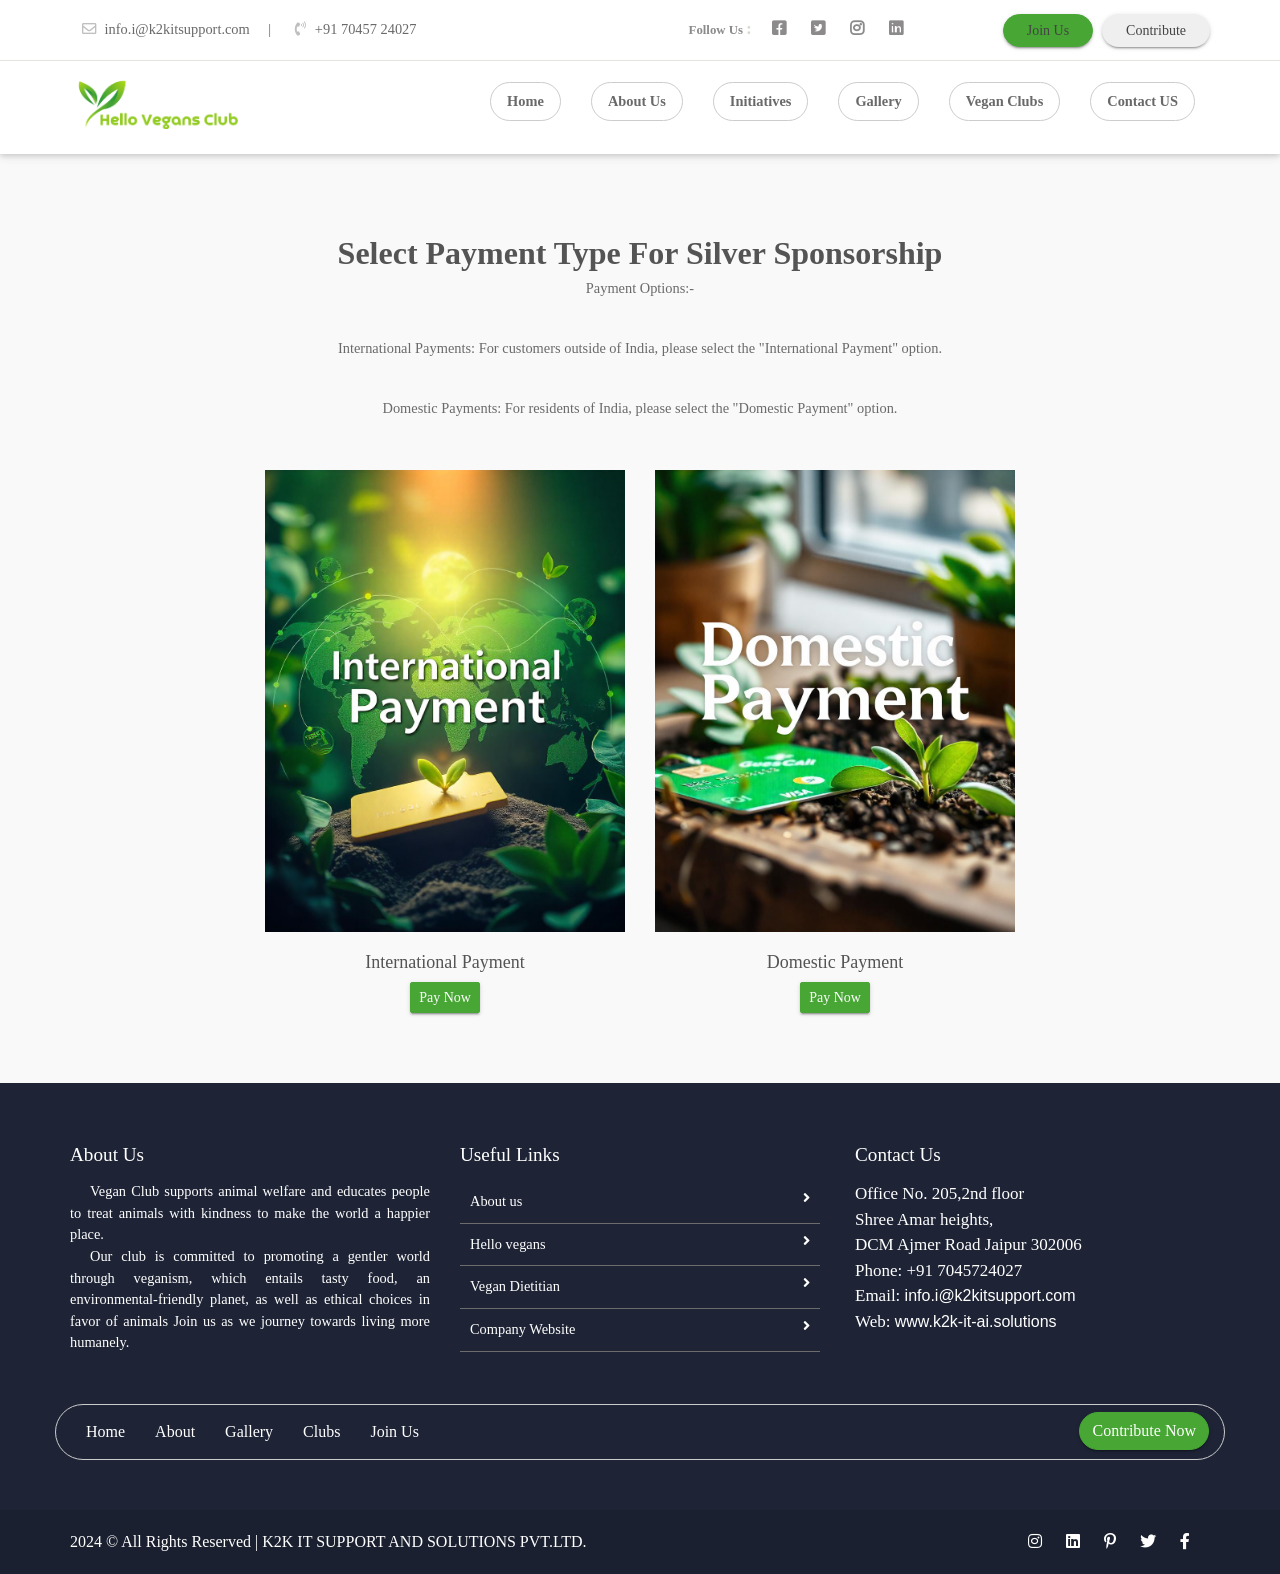
<file: silver.html>
<!doctype html>
<html lang="en">

<head>
    <meta charset="utf-8">
    <meta name="viewport" content="width=device-width, initial-scale=1, shrink-to-fit=no">
    <title>Hello Vegan Club</title>
    <link rel="shortcut icon" href="assets/images/fav.png" type="image/x-icon">
    <link rel="shortcut icon" href="assets/images/favicon.png" type="image/x-icon">
    <link href="https://fonts.googleapis.com/css2?family=Ubuntu:wght@400;500&display=swap" rel="stylesheet">
    <link rel="shortcut icon" href="assets/images/fav.jpg">
    <link rel="stylesheet" href="assets/css/bootstrap.min.css">
    <link rel="stylesheet" href="assets/css/all.min.css">
    <link rel="stylesheet" href="assets/css/animate.css">
    <link rel="stylesheet" href="assets/plugins/slider/css/owl.carousel.min.css">
    <link rel="stylesheet" href="assets/plugins/slider/css/owl.theme.default.css">
    <link rel="stylesheet" type="text/css" href="assets/css/style.css" />
    <script src="https://js.stripe.com/v3/"></script>
    <script src="https://js.instamojo.com/v1/checkout.js"></script>

    <style>
        @import url('https://fonts.googleapis.com/css2?family=Dancing+Script:wght@400..700&display=swap');
    </style>
</head>

<body>

    <header class="continer-fluid ">
        <div class="header-top">
            <div class="container">
                <div class="row col-det">
                    <div class="col-lg-6 d-none d-lg-block">
                        <ul class="ulleft">
                            <li>
                                <i class="far fa-envelope"></i>
                                info.i@k2kitsupport.com
                                <span>|</span>
                            </li>
                            <li>
                                <i class="fas fa-phone-volume"></i>
                                +91 70457 24027
                            </li>
                        </ul>
                    </div>
                    <div class="col-lg-3 col-md-6 folouws">

                        <ul class="ulright">
                            <li> <small>Follow Us </small>:</li>
                            <li>
                                <a href="https://www.facebook.com/k2kitsupport"><i
                                        class="fab fa-facebook-square"></i></a>
                            </li>
                            <li>
                                <a href="https://twitter.com/_k2kit"><i class="fab fa-twitter-square"></i></a>
                            </li>
                            <li>
                                <a href="https://www.instagram.com/k2k_it/"><i class="fab fa-instagram"></i></a>
                            </li>
                            <li>
                                <a href="https://www.linkedin.com/company/k2k-it-support-solutions-pvt-ltd/"><i
                                        class="fab fa-linkedin"></i></a>
                            </li>
                        </ul>
                    </div>
                    <div class="col-lg-3 d-none d-md-block col-md-6 btn-bhed">
                        <button class="btn btn-sm btn-success"> <a href="volenteer_form.html">Join Us </a></button>
                        <button class="btn btn-sm btn-default"> <a href="https://buy.stripe.com/6oE7taalQgpJgCc7sA"> Contribute </a> </button>
                    </div>
                </div>
            </div>
        </div>
        <div id="menu-jk" class="header-bottom">
            <div class="container">
                <div class="row nav-row">
                    <div class="col-lg-3 col-md-12 logo">
                        <a href="index.html">
                            <img style="height: 75px;" src="assets/images/Hello vegan.png" alt="">
                            <a data-toggle="collapse" data-target="#menu" href="#menu"><i
                                    class="fas d-block d-lg-none  small-menu fa-bars"></i></a>
                        </a>

                    </div>
                    <div id="menu" class="col-lg-9 col-md-12 d-none d-lg-block nav-col">

                        <ul class="navbad">
                            <li class="nav-item active">
                                <a class="nav-link" href="index.html">Home</a>
                            </li>
                            <li class="nav-item">
                                <a class="nav-link" href="about_us.html">About Us</a>
                            </li>
                            <li class="nav-item">
                                <a class="nav-link" href="initiatives.html">Initiatives</a>
                            </li>

                            <li class="nav-item">
                                <a class="nav-link" href="gallery.html">Gallery</a>
                            </li>

                            <li class="nav-item">
                                <a class="nav-link" href="clubs.html">Vegan Clubs</a>
                            </li>
                            <li class="nav-item">
                                <a class="nav-link" href="contact_us.html">Contact US</a>
                            </li>

                        </ul>


                    </div>
                </div>
            </div>
        </div>
    </header>


    <!-- ******************** Slider Starts Here ******************* -->
        <!-- ################# Events Start Here#######################--->
    <section class="events">
        <div class="container">
            <div class="session-title row" style="font-size: 40px; font-weight: 500;">
                <h2>Select Payment Type For Silver Sponsorship</h2>
                <p>Payment Options:-</p><br/> <p  >International Payments: For customers outside of India, please select the "International Payment" option.</p> <br/> <p  >Domestic Payments: For residents of India, please select the "Domestic Payment" option.</p>
            </div>
            <div class="event-ro row" style="display: flex; justify-content: center;">
                <div class="col-md-4 col-sm-6">
                    <div class="event-box">
                        <img src="assets/images/international.jpg" alt="">
                        <h4>International Payment</h4>

                        <!-- <p class="raises"><span>Raised : $34,425</span> / $500,000 </p> -->
                        
                        <a href="https://buy.stripe.com/9AQ4gY0Lg0qL2LmcMQ"><button class="btn btn-success btn-sm">Pay Now</button></a>
                    </div>
                </div>
                <div class="col-md-4 col-sm-6">
                    <div class="event-box">
                        <img src="assets/images/domestic.jpg" alt="">
                        <h4>Domestic Payment</h4>
                    
                        <button onclick="onButtonClick()" class="btn btn-success btn-sm">Pay Now</button>
                    </div>
                </div>
                
            </div>
        </div>
    </section>




    <!-- ################# Charity Number Starts Here#######################--->


    <footer class="footer">
        <div class="container">
            <div class="row">
                <div class="col-md-4 col-sm-12">
                    <h2>About Us</h2>
                    <p>
                        Vegan Club supports animal welfare and educates people to treat animals with kindness to make
                        the world a happier place.
                    </p>
                    <p> Our club is committed to promoting a gentler world through veganism, which entails tasty food,
                        an environmental-friendly planet,
                        as well as ethical choices in favor of animals Join us as we journey towards living more
                        humanely.
                    </p>
                </div>
                <div class="col-md-4 col-sm-12">
                    <h2>Useful Links</h2>
                    <ul class="list-unstyled link-list">
                        <li><a ui-sref="about" href="about_us.html">About us</a><i class="fa fa-angle-right"></i></li>
                        <li><a ui-sref="portfolio" href="https://www.hello-vegans.com/">Hello vegans</a><i
                                class="fa fa-angle-right"></i>
                        </li>
                        <li><a ui-sref="products" href="https://vegan-dietitian.com/">Vegan Dietitian</a><i
                                class="fa fa-angle-right"></i>
                        </li>
                        <li><a ui-sref="contact" href="https://k2k-it-ai.solutions/">Company Website</a><i
                                class="fa fa-angle-right"></i></li>
                    </ul>
                </div>
                <div class="col-md-4 col-sm-12 map-img">
                    <h2>Contact Us</h2>
                    <address class="md-margin-bottom-40">
                        Office No. 205,2nd floor <br>
                        Shree Amar heights, <br>
                        DCM Ajmer Road Jaipur 302006<br>
                        Phone: +91 7045724027 <br>
                        Email: <a href="mailto:info.i@k2kitsupport.com" class="">info.i@k2kitsupport.com</a><br>
                        Web: <a href="https://k2k-it-ai.solutions/" class="">www.k2k-it-ai.solutions</a>
                    </address>

                </div>
            </div>


            <div class="nav-box row clearfix">
                <div class="inner col-md-9 clearfix">
                    <ul class="footer-nav clearfix">
                        <li><a href="#">Home</a></li>
                        <li><a href="about_us.html">About</a></li>
                        <li><a href="gallery.html">Gallery</a></li>
                        <!-- <li><a href="services.html">Servies</a></li> -->
                        <li><a href="clubs.html">Clubs</a></li>
                        <li><a href="volenteer_form.html">Join Us</a></li>
                    </ul>


                </div>
                <div class="donate-link col-md-3"><a href="https://buy.stripe.com/6oE7taalQgpJgCc7sA" class="btn btn-primary " id=""><span
                    class="btn-title">Contribute Now</span></a></div>
            </div>

        </div>


    </footer>
    <div class="copy">
        <div class="container">
            <a href="https://k2k-it-ai.solutions/">2024 &copy; All Rights Reserved | K2K IT SUPPORT AND SOLUTIONS
                PVT.LTD.</a>

            <span>
                <a href="https://www.instagram.com/k2k_it/"><i class="fab fa-instagram"></i></a>
                <a href="https://www.linkedin.com/company/k2k-it-support-solutions-pvt-ltd/"><i
                        class="fab fa-linkedin"></i></a>
                <a href="https://in.pinterest.com/k2k_it/"><i class="fab fa-pinterest-p"></i></a>
                <a href="https://twitter.com/_k2kit"><i class="fab fa-twitter"></i></a>
                <a href="https://www.facebook.com/k2kitsupport"><i class="fab fa-facebook-f"></i></a>
            </span>
        </div>

    </div>


</body>

<script>
    function onButtonClick() {
      Instamojo.open('https://www.instamojo.com/@k2kitsupport/lebbab7bab41d40e893354049dcd0c350/');
    }
  </script>

<script src="assets/js/jquery-3.2.1.min.js"></script>
<script src="assets/js/popper.min.js"></script>
<script src="assets/js/bootstrap.min.js"></script>
<script src="assets/plugins/scroll-fixed/jquery-scrolltofixed-min.js"></script>
<script src="assets/plugins/slider/js/owl.carousel.min.js"></script>
<script src="assets/js/script.js"></script>

</html>
</file>
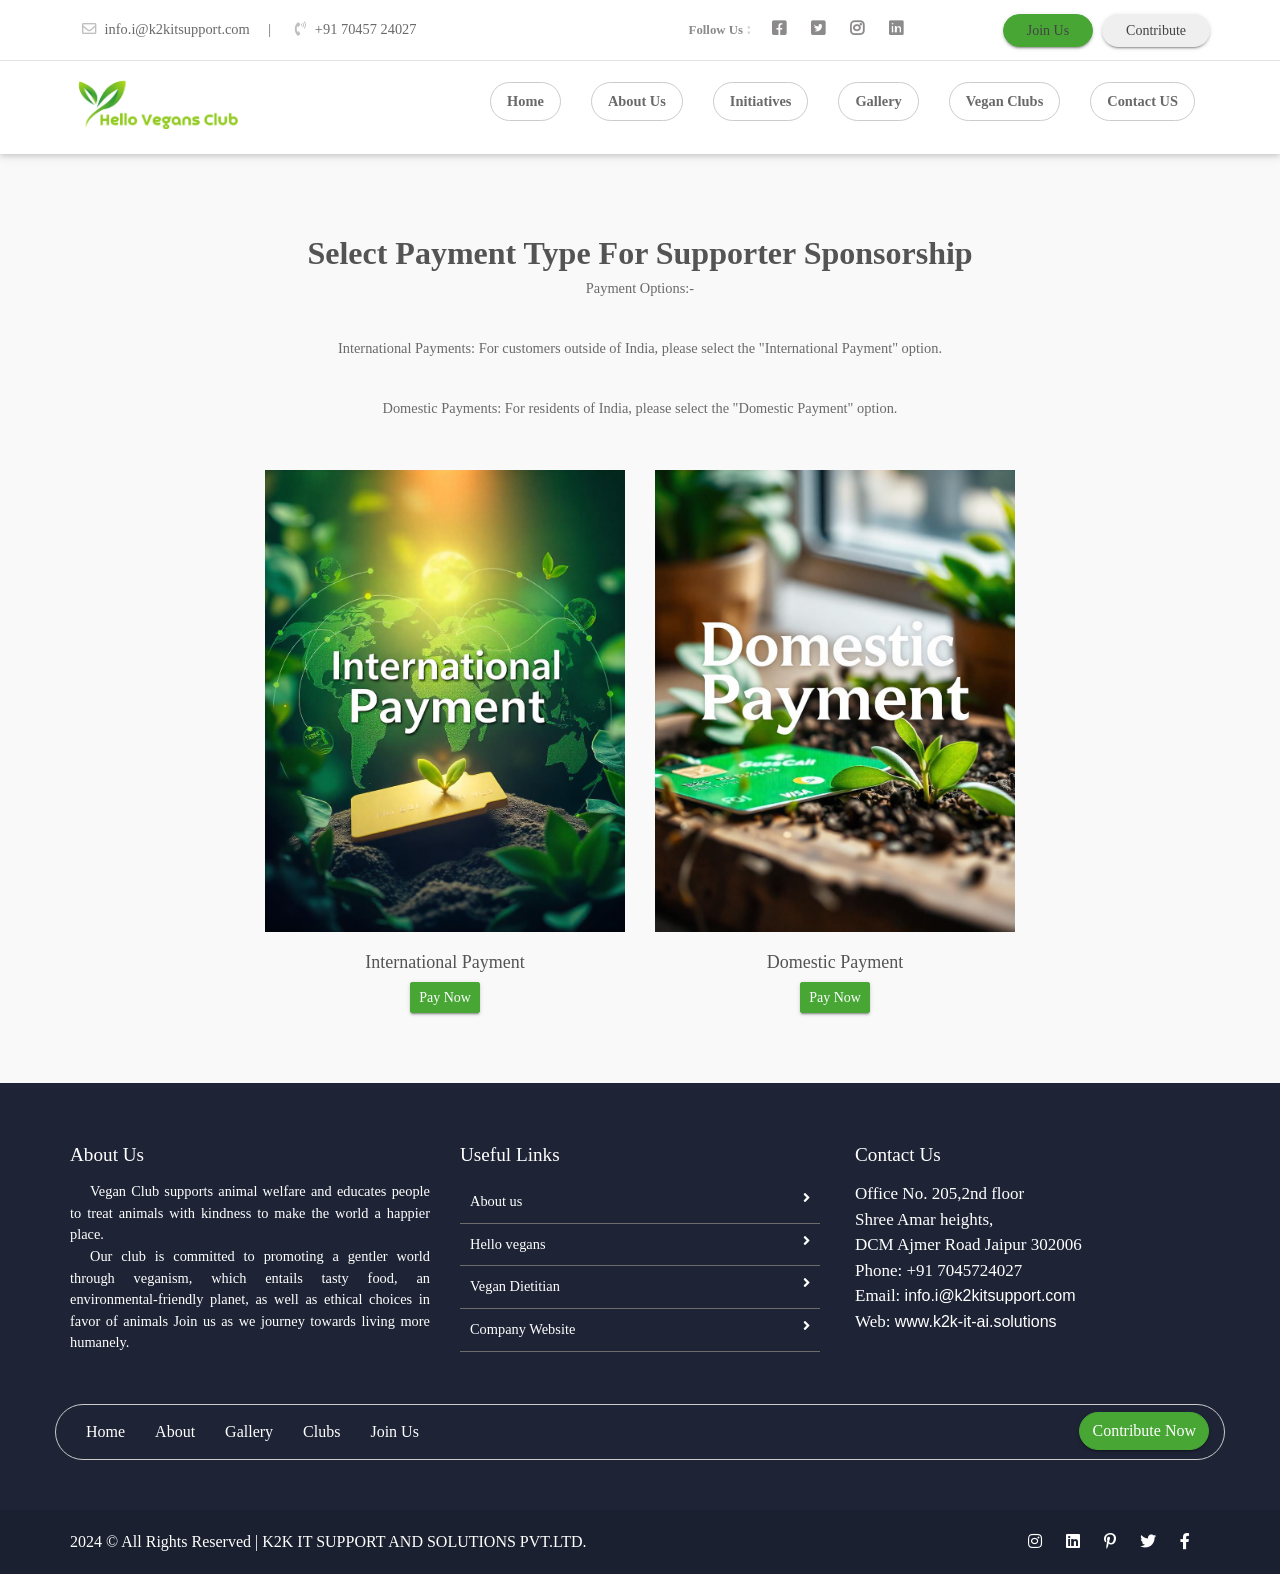
<file: supporter.html>
<!doctype html>
<html lang="en">

<head>
    <meta charset="utf-8">
    <meta name="viewport" content="width=device-width, initial-scale=1, shrink-to-fit=no">
    <title>Hello Vegan Club</title>
    <link rel="shortcut icon" href="assets/images/fav.png" type="image/x-icon">
    <link rel="shortcut icon" href="assets/images/favicon.png" type="image/x-icon">
    <link href="https://fonts.googleapis.com/css2?family=Ubuntu:wght@400;500&display=swap" rel="stylesheet">
    <link rel="shortcut icon" href="assets/images/fav.jpg">
    <link rel="stylesheet" href="assets/css/bootstrap.min.css">
    <link rel="stylesheet" href="assets/css/all.min.css">
    <link rel="stylesheet" href="assets/css/animate.css">
    <link rel="stylesheet" href="assets/plugins/slider/css/owl.carousel.min.css">
    <link rel="stylesheet" href="assets/plugins/slider/css/owl.theme.default.css">
    <link rel="stylesheet" type="text/css" href="assets/css/style.css" />
    <script src="https://js.stripe.com/v3/"></script>
    <script src="https://js.instamojo.com/v1/checkout.js"></script>

    <style>
        @import url('https://fonts.googleapis.com/css2?family=Dancing+Script:wght@400..700&display=swap');
    </style>
</head>

<body>

    <header class="continer-fluid ">
        <div class="header-top">
            <div class="container">
                <div class="row col-det">
                    <div class="col-lg-6 d-none d-lg-block">
                        <ul class="ulleft">
                            <li>
                                <i class="far fa-envelope"></i>
                                info.i@k2kitsupport.com
                                <span>|</span>
                            </li>
                            <li>
                                <i class="fas fa-phone-volume"></i>
                                +91 70457 24027
                            </li>
                        </ul>
                    </div>
                    <div class="col-lg-3 col-md-6 folouws">

                        <ul class="ulright">
                            <li> <small>Follow Us </small>:</li>
                            <li>
                                <a href="https://www.facebook.com/k2kitsupport"><i
                                        class="fab fa-facebook-square"></i></a>
                            </li>
                            <li>
                                <a href="https://twitter.com/_k2kit"><i class="fab fa-twitter-square"></i></a>
                            </li>
                            <li>
                                <a href="https://www.instagram.com/k2k_it/"><i class="fab fa-instagram"></i></a>
                            </li>
                            <li>
                                <a href="https://www.linkedin.com/company/k2k-it-support-solutions-pvt-ltd/"><i
                                        class="fab fa-linkedin"></i></a>
                            </li>
                        </ul>
                    </div>
                    <div class="col-lg-3 d-none d-md-block col-md-6 btn-bhed">
                        <button class="btn btn-sm btn-success"> <a href="volenteer_form.html">Join Us </a></button>
                        <button class="btn btn-sm btn-default"> <a href="https://buy.stripe.com/6oE7taalQgpJgCc7sA"> Contribute </a> </button>
                    </div>
                </div>
            </div>
        </div>
        <div id="menu-jk" class="header-bottom">
            <div class="container">
                <div class="row nav-row">
                    <div class="col-lg-3 col-md-12 logo">
                        <a href="index.html">
                            <img style="height: 75px;" src="assets/images/Hello vegan.png" alt="">
                            <a data-toggle="collapse" data-target="#menu" href="#menu"><i
                                    class="fas d-block d-lg-none  small-menu fa-bars"></i></a>
                        </a>

                    </div>
                    <div id="menu" class="col-lg-9 col-md-12 d-none d-lg-block nav-col">

                        <ul class="navbad">
                            <li class="nav-item active">
                                <a class="nav-link" href="index.html">Home</a>
                            </li>
                            <li class="nav-item">
                                <a class="nav-link" href="about_us.html">About Us</a>
                            </li>
                            <li class="nav-item">
                                <a class="nav-link" href="initiatives.html">Initiatives</a>
                            </li>

                            <li class="nav-item">
                                <a class="nav-link" href="gallery.html">Gallery</a>
                            </li>

                            <li class="nav-item">
                                <a class="nav-link" href="clubs.html">Vegan Clubs</a>
                            </li>
                            <li class="nav-item">
                                <a class="nav-link" href="contact_us.html">Contact US</a>
                            </li>




                        </ul>


                    </div>
                </div>
            </div>
        </div>
    </header>


    <!-- ******************** Slider Starts Here ******************* -->
        <!-- ################# Events Start Here#######################--->
    <section class="events">
        <div class="container">
            <div class="session-title row" style="font-size: 40px; font-weight: 500;">
                <h2>Select Payment Type For Supporter Sponsorship</h2>
                <p>Payment Options:-</p><br/> <p  >International Payments: For customers outside of India, please select the "International Payment" option.</p> <br/> <p  >Domestic Payments: For residents of India, please select the "Domestic Payment" option.</p>
            </div>
            <div class="event-ro row" style="display: flex; justify-content: center;">
                <div class="col-md-4 col-sm-6">
                    <div class="event-box">
                        <img src="assets/images/international.jpg" alt="">
                        <h4>International Payment</h4>

                        <!-- <p class="raises"><span>Raised : $34,425</span> / $500,000 </p> -->
                        
                        <a href="https://buy.stripe.com/cN23cU51wehB71C28e"><button class="btn btn-success btn-sm">Pay Now</button></a>
                    </div>
                </div>
                <div class="col-md-4 col-sm-6">
                    <div class="event-box">
                        <img src="assets/images/domestic.jpg" alt="">
                        <h4>Domestic Payment</h4>
                    
                        <button onclick="onButtonClick()" class="btn btn-success btn-sm">Pay Now</button>
                    </div>
                </div>
                
            </div>
        </div>
    </section>




    <!-- ################# Charity Number Starts Here#######################--->


    <footer class="footer">
        <div class="container">
            <div class="row">
                <div class="col-md-4 col-sm-12">
                    <h2>About Us</h2>
                    <p>
                        Vegan Club supports animal welfare and educates people to treat animals with kindness to make
                        the world a happier place.
                    </p>
                    <p> Our club is committed to promoting a gentler world through veganism, which entails tasty food,
                        an environmental-friendly planet,
                        as well as ethical choices in favor of animals Join us as we journey towards living more
                        humanely.
                    </p>
                </div>
                <div class="col-md-4 col-sm-12">
                    <h2>Useful Links</h2>
                    <ul class="list-unstyled link-list">
                        <li><a ui-sref="about" href="about_us.html">About us</a><i class="fa fa-angle-right"></i></li>
                        <li><a ui-sref="portfolio" href="https://www.hello-vegans.com/">Hello vegans</a><i
                                class="fa fa-angle-right"></i>
                        </li>
                        <li><a ui-sref="products" href="https://vegan-dietitian.com/">Vegan Dietitian</a><i
                                class="fa fa-angle-right"></i>
                        </li>
                        <li><a ui-sref="contact" href="https://k2k-it-ai.solutions/">Company Website</a><i
                                class="fa fa-angle-right"></i></li>
                    </ul>
                </div>
                <div class="col-md-4 col-sm-12 map-img">
                    <h2>Contact Us</h2>
                    <address class="md-margin-bottom-40">
                        Office No. 205,2nd floor <br>
                        Shree Amar heights, <br>
                        DCM Ajmer Road Jaipur 302006<br>
                        Phone: +91 7045724027 <br>
                        Email: <a href="mailto:info.i@k2kitsupport.com" class="">info.i@k2kitsupport.com</a><br>
                        Web: <a href="https://k2k-it-ai.solutions/" class="">www.k2k-it-ai.solutions</a>
                    </address>

                </div>
            </div>


            <div class="nav-box row clearfix">
                <div class="inner col-md-9 clearfix">
                    <ul class="footer-nav clearfix">
                        <li><a href="#">Home</a></li>
                        <li><a href="about_us.html">About</a></li>
                        <li><a href="gallery.html">Gallery</a></li>
                        <!-- <li><a href="services.html">Servies</a></li> -->
                        <li><a href="clubs.html">Clubs</a></li>
                        <li><a href="volenteer_form.html">Join Us</a></li>
                    </ul>


                </div>
                <div class="donate-link col-md-3"><a href="https://buy.stripe.com/6oE7taalQgpJgCc7sA" class="btn btn-primary " id=""><span
                    class="btn-title">Contribute Now</span></a></div>
            </div>

        </div>


    </footer>
    <div class="copy">
        <div class="container">
            <a href="https://k2k-it-ai.solutions/">2024 &copy; All Rights Reserved | K2K IT SUPPORT AND SOLUTIONS
                PVT.LTD.</a>

            <span>
                <a href="https://www.instagram.com/k2k_it/"><i class="fab fa-instagram"></i></a>
                <a href="https://www.linkedin.com/company/k2k-it-support-solutions-pvt-ltd/"><i
                        class="fab fa-linkedin"></i></a>
                <a href="https://in.pinterest.com/k2k_it/"><i class="fab fa-pinterest-p"></i></a>
                <a href="https://twitter.com/_k2kit"><i class="fab fa-twitter"></i></a>
                <a href="https://www.facebook.com/k2kitsupport"><i class="fab fa-facebook-f"></i></a>
            </span>
        </div>

    </div>

</body>
<script>
    function onButtonClick() {
      Instamojo.open("https://www.instamojo.com/@k2kitsupport/l372d7a747cdd4d2f877e7ecb2e262583/");
    }
  </script>
  
<script src="assets/js/jquery-3.2.1.min.js"></script>
<script src="assets/js/popper.min.js"></script>
<script src="assets/js/bootstrap.min.js"></script>
<script src="assets/plugins/scroll-fixed/jquery-scrolltofixed-min.js"></script>
<script src="assets/plugins/slider/js/owl.carousel.min.js"></script>
<script src="assets/js/script.js"></script>

</html>
</file>
<file: assets/css/style.css>
/* =======================================================================
Template Name: Youtubers
Author:  SmartEye Technologies
Author URI: www.smarteyeapps.com
Version: 1.0
coder name:Prabin Raja
Description: This Template is created for Youtubers
======================================================================= */
/* ===================================== Import Variables ================================== */
@import url(https://fonts.googleapis.com/css?family=Montserrat:300,400,600,700);
@import url(https://fonts.googleapis.com/css?family=Arimo:300,400,400italic,700,700italic);

/* ===================================== Basic CSS ==================================== */
* {
  margin: 0px;
  padding: 0px;
  font-family: Georgia, 'Times New Roman', Times, serif;
  list-style: none;
}

img {
  max-width: 100%;
}

a {
  text-decoration: none;
  outline: none;
  color: #444;
}

a:hover {
  color: #444;
}

ul {
  margin-bottom: 0;
  padding-left: 0;
}

header .header-top .col-det .ulright li i:hover {
  margin-right: 5px;
  color: #47A634;
}

a:hover,
a:focus,
input,
textarea {
  text-decoration: none;
  outline: none;
}

.center {
  text-align: center;
}

.left {
  text-align: left;
}

.right {
  text-align: right;
}

.cp {
  cursor: pointer;
}

html,
body {
  height: 100%;
}

p {
  margin-bottom: 0px;
  width: 100%;
}

.no-padding {
  padding: 0px;
}

.no-margin {
  margin: 0px;
}

.hid {
  display: none;
}

.top-mar {
  margin-top: 15px;
}

.h-100 {
  height: 100%;
}

::placeholder {
  color: #747f8a !important;
  font-size: 13px;
  opacity: .5 !important;
}

.container-fluid {
  padding: 0px;
}

h1,
h2,
h3,
h4,
h5,
h6 {
  color: #545454;
}

body {
  background-color: #f1f1f145 !important;
  -webkit-font-smoothing: antialiased;
  -moz-osx-font-smoothing: grayscale;
  text-rendering: optimizeLegibility;
  color: #6A6A6A;
  overflow-x: hidden;
}

.session-title {
  padding: 30px;
  margin: 0px;
  margin-bottom: 20px;
}

@media screen and (max-width: 767px) {
  .session-title {
    padding: 5px;
  }
}

.session-title h2 {
  width: 100%;
  text-align: center;
  font-weight: 600;
  margin-bottom: 0px;
}

.session-title p {
  max-width: 850px;
  text-align: center;
  float: none;
  margin: auto;
  font-size: .9rem;
  margin-top: 6px;
}

.session-title span {
  float: right;
  font-style: italic;
}

.inner-title {
  padding: 20px;
  padding-left: 0px;
  margin: 0px;
  margin-bottom: 10px;
  padding-bottom: 0px;
  border-bottom: 1px solid #ccccccc4;
  display: block;
  padding-right: 0px;
}

.inner-title h2 {
  width: 100%;
  text-align: center;
  font-size: 1rem;
  font-weight: 600;
  text-align: left;
  border-bottom: 1px solid #863dd9;
  padding-bottom: 10px;
  margin-bottom: 0px;
  width: 300px;
}

.inner-title p {
  width: 100%;
  text-align: center;
}

.inner-title .btn {
  float: right;
  margin-top: -38px;
  font-weight: 600;
  font-size: .8rem;
}

.page-nav {
  background-size: 100%;
  padding: 68px;
  text-align: center;
  background-color: #eaeaea;
}

.page-nav ul {
  float: none;
  margin: auto;
}

@media screen and (max-width: 992px) {
  .page-nav {
    background-size: auto;
  }
}

@media screen and (max-width: 767px) {
  .page-nav {
    padding-top: 200px;
    padding-bottom: 40px;
  }
}

@media screen and (max-width: 356px) {
  .page-nav {
    padding-top: 200px;
    padding-bottom: 40px;
  }
}

.page-nav h2 {
  font-size: 28px;
  width: 100%;
  font-weight: 700;
  color: #444;
}

@media screen and (max-width: 600px) {
  .page-nav h2 {
    font-size: 26px;
  }
}

.page-nav ul li {
  float: left;
  margin-right: 10px;
  margin-top: 10px;
  font-size: 16px;
  font-size: .93rem;
  font-weight: 600;
  color: #444;
}

.page-nav ul li i {
  width: 30px;
  text-align: center;
  color: #444;
}

.page-nav ul li a {
  color: #444;
  font-size: .93rem;
  font-weight: 600;
}

.btn-success {
  background-color: #47A634;
  border-color: #47A634;
}

.btn-success:hover {
  background-color: #47A634 !important;
  border-color: #47A634 !important;
}

.btn-success:active {
  background-color: #47A634 !important;
  border-color: #47A634 !important;
}

.btn-success:focus {
  background-color: #47A634 !important;
  border-color: #47A634 !important;
  box-shadow: none !important;
}

.btn-primary {
  background-color: #47A634;
  border-color: #47A634;
}

.btn-primary:hover {
  background-color: #47A634 !important;
  border-color: #47A634 !important;
}

.btn-primary:active {
  background-color: #47A634 !important;
  border-color: #47A634 !important;
}

.btn-primary:focus {
  background-color: #47A634 !important;
  border-color: #47A634 !important;
  box-shadow: none !important;
}

.btn {
  box-shadow: 0 3px 1px -2px rgba(0, 0, 0, 0.2), 0 2px 2px 0 rgba(0, 0, 0, 0.14), 0 1px 5px 0 rgba(0, 0, 0, 0.12);
  border-radius: 2px;
}

.form-control:focus {
  box-shadow: none !important;
  border: 1px solid #CCC;
}

.btn-light {
  background-color: #FFF;
  color: #3F3F3F;
}

.collapse.show {
  display: block !important;
}

.form-control:focus {
  box-shadow: none;
  border: 1px solid #CCC;
}

.form-control {
  background-color: #F8F8F8;
  margin-bottom: 20px;
}

.form-control:focus {
  background-color: #FFF;
  border-color: #CCC;
}

.container {
  max-width: 1170px;
}

@media screen and (max-width: 575px) {
  .container {
    padding: 10px 15px;
  }
}

/* =================== Header Style Starts Here =================== */
header {
  box-shadow: 0 2px 5px 0 rgba(0, 0, 0, 0.16), 0 2px 10px 0 rgba(0, 0, 0, 0.12);
  background-color: #FFF;
  width: 100%;
  z-index: 99;
}

header .logo {
  padding-top: 6px;
}

header .header-top {
  background-color: #fff;
  border-bottom: 1px solid #d3d7cea6;
  padding: 7px;
}

header .header-top .col-det .ulleft li {
  float: left;
  padding: 12px;
  color: #686968;
  font-size: .9rem;
}

header .header-top .col-det .ulleft li i {
  margin-right: 5px;
  color: #bfbfbf;
}

header .header-top .col-det .ulleft li span {
  margin-left: 15px;
}

header .header-top .col-det .ulright {
  float: right;
}

header .header-top .col-det .ulright li {
  float: left;
  padding: 10px;
  color: #d3d7ce;
  font-size: 1rem;
  font-weight: 600;
}

header .header-top .col-det .ulright li i {
  margin-right: 5px;
  color: #8c8a8a;
}

header .header-top .col-det .ulright li small {
  color: #8c8a8a;
  font-weight: 600;
}

header .header-top .col-det .ulright li span {
  margin-left: 15px;
}

header .header-top .btn-bhed {
  padding-top: 7px;
  text-align: right;
}

header .header-top .btn-bhed .btn {
  padding: 5px 23px;
  border-radius: 50px;
  margin-left: 5px;
}

header .header-bottom {
  padding: 6px;
  background-color: #fff;
}

@media screen and (max-width: 991px) {
  header .header-bottom {
    padding: 0px;
  }
}

@media screen and (max-width: 991px) {
  header .header-bottom img {
    padding: 5px;
    margin-top: 0px;
    max-width: 230px;
  }
}

header .nav-col .navbad {
  display: block;
  float: right;
}

@media screen and (max-width: 991px) {
  header .nav-col .navbad {
    width: 100%;
  }
}

header .nav-col .navbad li {
  padding: 15px 15px;
  font-weight: 700;
  font-size: .9rem;
  float: left;
}

@media screen and (max-width: 1005px) {
  header .nav-col .navbad li {
    padding: 15px 12px;
  }
}

@media screen and (max-width: 991px) {
  header .nav-col .navbad li {
    float: none;
    width: 100%;
    padding: 10px;
  }
}

header .nav-col .navbad li a {
  color: #686968 !important;
  border: 1px solid #CCC;
  border-radius: 50px;
}

header .nav-col .navbad li a:hover {
  background-color: #47A634;
  color: #fff !important;
}

header .nav-col .navbad .nav-btn {
  float: right;
}

header .small-menu {
  float: right;
  color: #686968;
  font-size: 1.8rem;
  position: absolute;
  right: 13px;
  top: 19px;
}

@media screen and (max-width: 767px) {
  .navbar {
    padding: 0px;
  }
}

.navbar-toggler {
  position: absolute;
  right: 0px;
  top: -40px;
}

@media screen and (max-width: 767px) {
  .navbar-toggler {
    top: -50px;
  }
}

.scroll-to-fixed-fixed {
  background-color: #FFF;
  box-shadow: 0 2px 5px 0 rgba(0, 0, 0, 0.16), 0 2px 10px 0 rgba(0, 0, 0, 0.12);
}

.scroll-to-fixed-fixed {
  padding: 5px !important;
}

/* =================== Slider Style Starts Here =================== */
.slider {
  position: relative;
}

.slider-captions {
  position: absolute;
  bottom: 132px;
  text-align: center;
}

@media screen and (max-width: 1050px) {
  .slider-captions {
    bottom: 100px !important;

    width: 90%;
    text-align: center;
    float: none;
    margin: auto;
  }

  .slider-captions .slider-title {
    font-size: 42px;
  }
}

@media screen and (max-width: 810px) {
  .slider-captions {
    bottom: 50px !important;
  }

  .slider-captions .slider-title {
    font-size: 32px;
  }
}

@media screen and (max-width: 572px) {
  .slider-captions {
    display: none;
  }
}

.slider-title {
  font-size: 50px;
  font-weight: 600;
  color: #fff;
  letter-spacing: -3px;
}

.slider-text {
  margin-bottom: 30px;
  color: #fff;
}

.slider-img {
  background: -moz-linear-gradient(top, rgba(45, 32, 44, 0.3) 0%, rgba(45, 32, 44, 0.1) 100%);
  background: -webkit-linear-gradient(top, rgba(45, 32, 44, 0.3) 0%, rgba(45, 32, 44, 0.1) 100%);
  background: linear-gradient(to bottom, rgba(45, 32, 44, 0.3) 0%, rgba(45, 32, 44, 0.1) 100%);
  filter: progid:DXImageTransform.Microsoft.gradient(startColorstr='#cc1b2429', endColorstr='#cc1b2429', GradientType=0);
  position: relative;
}

.slider-img img {
  position: relative;
  z-index: -1;
}

.slider .owl-nav .owl-prev,
.slider .owl-nav .owl-next {
  color: #fff;
  display: inline-block;
  zoom: 1;
  margin: 5px;
  padding: 6px 12px;
  font-size: 22px;
  -webkit-border-radius: 23px;
  -moz-border-radius: 23px;
  border-radius: 23px;
  background: transparent;
  filter: Alpha(Opacity=50);
  line-height: 1;
  border: 2px solid #fff;
}

.owl-controls.clickable .owl-buttons div:hover {
  filter: Alpha(Opacity=100);
  opacity: 1;
  text-decoration: none;
  background-color: #fff;
}

.slider .owl-nav .owl-prev {
  position: absolute;
  top: 40%;
  left: 25px;
}

.slider .owl-nav .owl-next {
  position: absolute;
  top: 40%;
  right: 25px;
}

.slider .owl-dots .owl-dot {
  position: relative;
  text-align: center;
  bottom: 40px;
  max-width: 1140px;
  margin: 0 auto;
}

.slider .owl-dots .owl-dot span {
  display: block;
  width: 14px;
  height: 14px;
  margin: 0px 0px 10px 10px;
  filter: Alpha(Opacity=50);
  /*IE7 fix*/
  opacity: 0.8;
  -webkit-border-radius: 20px;
  -moz-border-radius: 20px;
  border-radius: 20px;
  border: 2px solid #fff;
  float: left;
}

.slider .owl-dots .owl-dot.active span {
  background-color: #fff;
}

.slider .owl-dots .owl-dot.active span,
.slider .owl-controls.clickable .owl-page:hover span {
  background-color: #fff;
  filter: Alpha(Opacity=100);
  /*IE7 fix*/
  opacity: 1;
}

.slider .col-lg-offset-2 {
  float: none;
  margin: auto;
}

/* ===================================== About CSS ================================== */
.about-us {
  background-color: #edf1f5;
  padding: 50px;
}

@media screen and (max-width: 940px) {
  .about-us {
    padding: 30px 10px;
  }
}

.about-us .natur-row {
  margin-top: 20px;
}

.about-us .text-part h2 {
  font-weight: 600;
  font-size: 1.8rem;
  margin-bottom: 20px;
}

.about-us .text-part p {
  text-indent: 20px;
  margin-bottom: 15px;
  line-height: 27px;
  font-weight: 500;
  text-align: justify;
  font-size: .9rem;
}

.about-us .image-part .about-quick-box .about-qcard {
  padding: 50px 30px;
  background-color: #FFF;
  box-shadow: 0 2px 3px 0 rgba(218, 218, 253, 0.35), 0 0px 3px 0 rgba(206, 206, 238, 0.35);
  border-radius: 15px;
  text-align: center;
  margin-bottom: 30px;
}

.about-us .image-part .about-quick-box .about-qcard p {
  font-weight: 600;
  font-size: 1.2rem;
}

.about-us .image-part .about-quick-box .about-qcard i {
  font-size: 3rem;
  margin-bottom: 30px;
  color: #47A634;
}

.about-us .image-part .about-quick-box .about-qcard .red {
  color: #ff6b70;
}

.about-us .image-part .about-quick-box .about-qcard .yell {
  color: #f7a900;
}

.about-us .image-part .about-quick-box .about-qcard .blu {
  color: #21d7d9;
}

/* ===================================== Events Home CSS ================================== */
.events {
  background-color: #efefef2e;
  padding: 50px;
}

@media screen and (max-width: 940px) {
  .events {
    padding: 30px 10px;
  }
}

.events .event-ro .event-box {
  text-align: center;
  margin-bottom: 20px;
}

.events .event-ro .event-box img {
  margin-bottom: 20px;
}

.events .event-ro .event-box h4 {
  font-size: 18px;
}

.events .event-ro .event-box .raises {
  margin-bottom: 10px;
}

.events .event-ro .event-box .raises span {
  color: #71b61b;
}

.events .event-ro .event-box .desic {
  font-size: 13px;
  margin-bottom: 15px;
}

/* ===================================== Mission Vision CSS ================================== */
.mission-vision {
  background-color: #FFF;
}

.mission-vision .mission {
  padding: 50px;
}

@media screen and (max-width: 470px) {
  .mission-vision .mission {
    padding: 30px 10px;
  }
}

.mission-vision .vision {
  padding: 50px;
}

@media screen and (max-width: 470px) {
  .mission-vision .vision {
    padding: 30px 10px;

    display: flex;
    flex-direction: column-reverse;

  }
}

@media screen and (max-width: 940px) {

  .mission-vision .mission {
    padding: 30px 10px;
  }

  .mission-vision .mission .mv-img {
    padding-top: 60px;
  }
}


.mission-vision .vision {
  padding: 50px;
}

@media screen and (max-width: 940px) {
  .mission-vision .vision {
    padding: 30px 10px;

  }

  .mission-vision .vision .mv-img {
    padding-top: 60px;
  }
}

.mission-vision .mv-det {
  margin: auto;
}

/* ===================================== Charity Number CSS ================================== */
.doctor-message {
  background-image: url("../images/slider/slider-2.jpg");
  background-attachment: fixed;
  background-size: cover;
}

.doctor-message .session-title h2 {
  color: #FFF;
}

.doctor-message .inner-lay {
  background-color: rgba(0, 0, 0, 0.8);
  padding: 50px;
  color: #FFF;
}

@media screen and (max-width: 940px) {
  .doctor-message .inner-lay {
    padding: 30px 10px;
  }
}

.doctor-message .inner-lay .numb {
  text-align: center;
  padding: 30px;
}

.doctor-message .inner-lay .numb h3 {
  font-size: 42px;
  padding-bottom: 10px;
  border-bottom: 1px solid #CCC;
  margin-bottom: 20px;
  color: #FFF;
}

/* ===================================== Our club CSS ================================== */
/* Base styles for the .our-blog section */
.our-blog {
  background-color: #FDFDFD;
  padding: 40px;
}

/* Large Devices (Desktop and above) */
@media screen and (min-width: 1025px) {
  .our-blog {
    padding: 30px 0;
  }

  #club1-link {
    margin-top: 135px;
  }

  #club2-link {
    margin-top: 127px;
  }

  #club3-link {
    margin-top: 43px;
  }

  #club4-link {
    margin-top: 12px;
  }
}

/* Tablets (Portrait) */
@media screen and (max-width: 1024px) and (min-width: 768px) {
  .our-blog {
    padding: 30px 10px;
  }

  #club1-link {
    margin-top: 50px;
  }

  #club2-link {
    margin-top: 45px;
  }

  #club3-link {
    margin-top: 35px;
  }

  #club4-link {
    margin-top: 20px;
  }
}

/* Medium Devices (Small Tablets and Mobile landscape) */
@media screen and (max-width: 898px) and (min-width: 576px) {
  .our-blog {
    padding: 20px 10px;
  }

  #club1-link {
    margin-top: 60px;
  }

  #club2-link {
    margin-top: 10px;
  }

  #club3-link {
    margin-top: 40px;
  }

  #club4-link {
    margin-top: 30px;
  }
  #link2{
    margin-top: 20px;
  }
}

/* Small Devices (Mobile portrait) */
@media screen and (max-width: 576px) {
  body {
    font-size: 14px;
    /* Adjust font size for smaller screens */
  }

  .our-blog {
    padding: 15px 10px;
  }

  #club1-link {
    margin-top: 70px;
  }

  #club2-link {
    margin-top: 40px;
  }

  #club3-link {
    margin-top: 42px;
  }

  #club4-link {
    margin-top: 16px;
  }
}

.counter {
  font-size: 1.2rem;
  color: red;
  font-weight: bold;
  margin-left: 10px;
}


/* Blog styling */
.our-blog .single-blog {
  margin-bottom: 20px;
  background-color: #FFF;
  box-shadow: 0 2px 6px 0 rgba(218, 218, 253, 0.65), 0 2px 6px 0 rgba(206, 206, 238, 0.54);
}

.our-blog .single-blog figure {
  margin-bottom: 5px;
}

.our-blog .single-blog .blog-detail {
  padding: 15px;
}

.our-blog .single-blog small {
  color: #47A634;
  font-size: 20px;
  font-family: fantasy;
}

.our-blog .single-blog h4 {
  font-size: 1.2rem;
  margin-bottom: 10px;
  margin-top: 10px;
}

.our-blog .single-blog p {
  text-align: justify;
  text-indent: 20px;
}

.our-blog .single-blog .link a {
  font-size: 17px;
  color: white;
  justify-content: center;
  background-color: #47A634;
  font-weight: bold;
  padding: 10px;
  display: flex;
  border-radius: 5px;
}

.our-blog .single-blog .link i {
  padding-top: 6px;
  margin-left: 5px;
  color: #FFFFFF;
}

/* Benefits Section */
.benefits {
  text-align: left;
  font-size: 14px;
}

.benefits ul {
  list-style: none;
  padding: 0;
}

.benefits li {
  padding-left: 25px;
  position: relative;
  margin-bottom: 8px;
}

.benefits li:before {
  content: "\f00c";
  font-family: "Font Awesome 5 Free";
  font-weight: 900;
  color: #47A634;
  position: absolute;
  left: 0;
}



/* ===================================== Footer CSS ================================== */
.footer {
  padding: 50px;
  padding-bottom: 50px;
  background-color: #1e2436;
  color: #FFF;
}

@media screen and (max-width: 940px) {
  .footer {
    padding: 30px 10px;
  }
}

.footer h2 {
  font-size: 26px;
  margin-top: 10px;
  color: #FFF;
  font-size: 1.2rem;
  margin-bottom: 15px;
}

.footer p {
  text-align: justify;
  text-indent: 20px;
  font-size: .9rem;
}

.footer .link-list li {
  padding: 10px;
  border-bottom: 1px solid #6C6C6C;
  font-size: .9rem;
}

.footer .link-list li a {
  color: #FFF;
}

.footer .link-list li i {
  float: right;
}

.footer .map-img {
  font-weight: 600;
  font-size: 17px;
  padding-left: 20px;
}

.footer address {
  font-weight: 300;
}

.footer address a {
  color: #FFF;
  font-size: 1rem;
  font-family: "mouse-300", Arial, Helvetica, sans-serif;
}

.copy {
  padding: 20px;
  background: #1a202f;
  color: #FFF;
}

.copy a {
  color: #FFF;
}

.copy span {
  float: right;
}

.copy span i {
  margin-right: 20px;
}

.kf-2 {
  background-color: #FCFCFC;
  padding: 50px;
}

@media screen and (max-width: 940px) {
  .kf-2 {
    padding: 30px 10px;
  }
}

.kf-2 .single-key {
  box-shadow: 0 2px 3px 0 rgba(218, 218, 253, 0.35), 0 0px 3px 0 rgba(206, 206, 238, 0.35);
}

@media screen and (max-width: 576px) {
  #footer-sponsor {
    margin: 10px;
  }
}

/* ===================================== Our Team Starts Here ===================================== */
.our-team {
  padding: 50px;
  background-color: #cccccc1c;
}

@media screen and (max-width: 940px) {
  .our-team {
    padding: 30px 10px;
  }
}

.our-team .team-row {
  margin-top: 20px;
}

.our-team .team-row .single-usr {
  box-shadow: 0 2px 6px 0 rgba(218, 218, 253, 0.65), 0 2px 6px 0 rgba(206, 206, 238, 0.54);
  margin-bottom: 20px;
}

.our-team .team-row .single-usr img {
  width: 100%;
}

.our-team .team-row .single-usr .det-o {
  padding: 20px;
  background-color: #47A634;
}

.our-team .team-row .single-usr .det-o h4 {
  color: #FFF;
  margin-bottom: 0px;
  font-size: 1.1rem;
  font-weight: 600;
}

.our-team .team-row .single-usr .det-o i {
  color: #FFF;
  font-size: .8rem;
}

.nav-box {
  margin-top: 50px;
  border-radius: 50px;
  border: 1px solid #ccc;
}

.nav-box ul li {
  float: left;
  padding: 15px;
}

.nav-box ul li a {
  color: #FFFF;
}

.nav-box .btn {
  margin-top: 7px;
  float: right;
  border-radius: 50px;
}

@media screen and (max-width: 640px) {
  .nav-box .btn {
    margin-top: 0px;
    display: none;
    float: right;
    border-radius: 50px;
  }
}

/* ===================================== Gallery Style  ================================== */
.gallery-filter {
  width: 100%;
  text-align: center;
}

.gallery-filter .btn {
  background-color: #FFF;
}

.gallery {
  padding: 50px;
  padding: 30px;
  background-color: #FFF;
}

@media screen and (max-width: 940px) {
  .gallery {
    padding: 30px 10px;
  }
}

.gallery-title {
  font-size: 36px;
  color: #00ab9f;
  text-align: center;
  font-weight: 500;
  margin-bottom: 70px;
}

.gallery-title:after {
  content: "";
  position: absolute;
  width: 7.5%;
  left: 46.5%;
  height: 45px;
  border-bottom: 1px solid #47A634;
}

.filter-button {
  font-size: 18px;
  border: 1px solid #47A634;
  border-radius: 5px;
  text-align: center;
  color: #47A634;
  margin-bottom: 30px;
}

.filter-button:hover {
  font-size: 18px;
  border: 1px solid #47A634;
  border-radius: 5px;
  text-align: center;
  color: #ffffff;
  background-color: #47A634;
}

.btn-default:active .filter-button:active {
  background-color: #47A634;
  color: white;
}

.port-image {
  width: 100%;
}

.gallery_product {
  margin-bottom: 30px;
}

/*# sourceMappingURL=style.css.map */




/* css by prem  */
#fourpoint:hover {
  /* Your hover styles go here */
  background-color: #f0f0f0;
  /* Example: Change background color on hover */
  color: #333;
  /* Example: Change text color on hover */
  transform: scale(1.05);
  /* Example: Slightly enlarge the element on hover */
  transition: all 0.3s ease;
  /* Example: Smooth transition for the hover effect */
}
</file>
